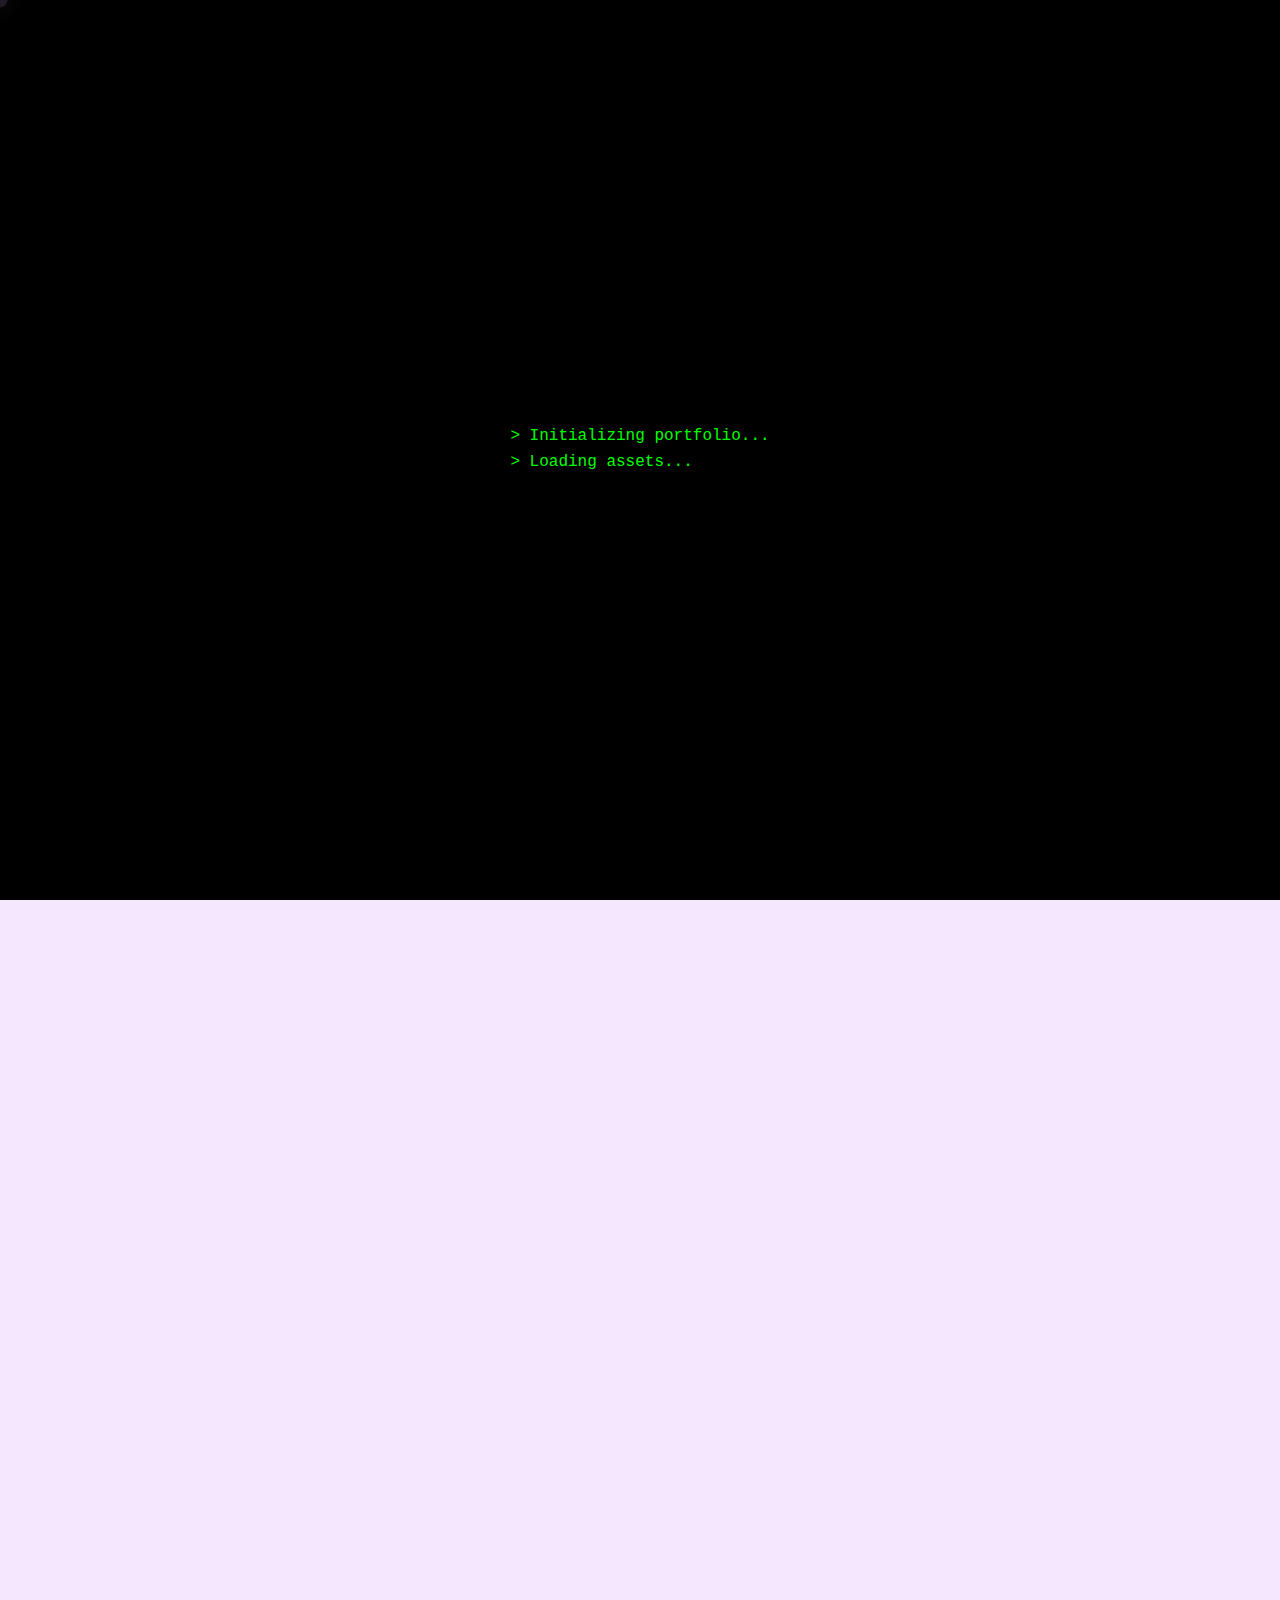
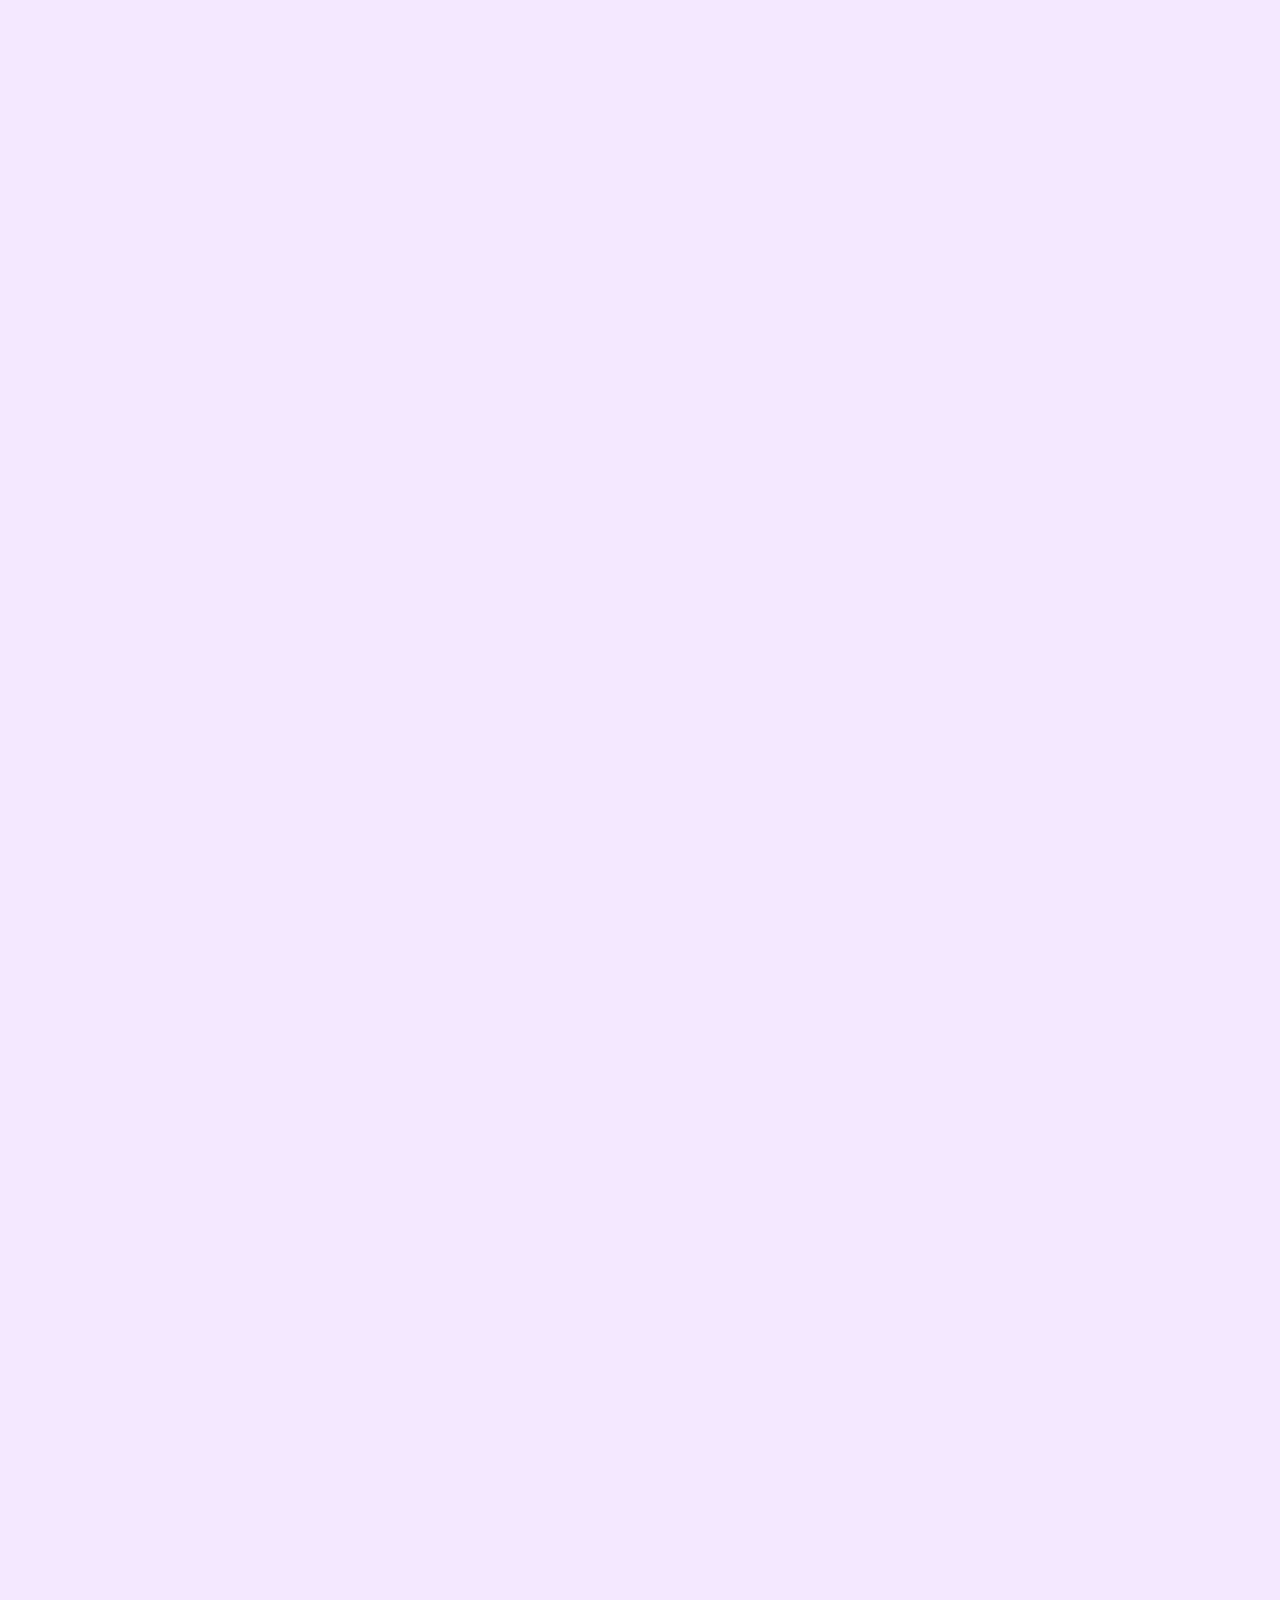
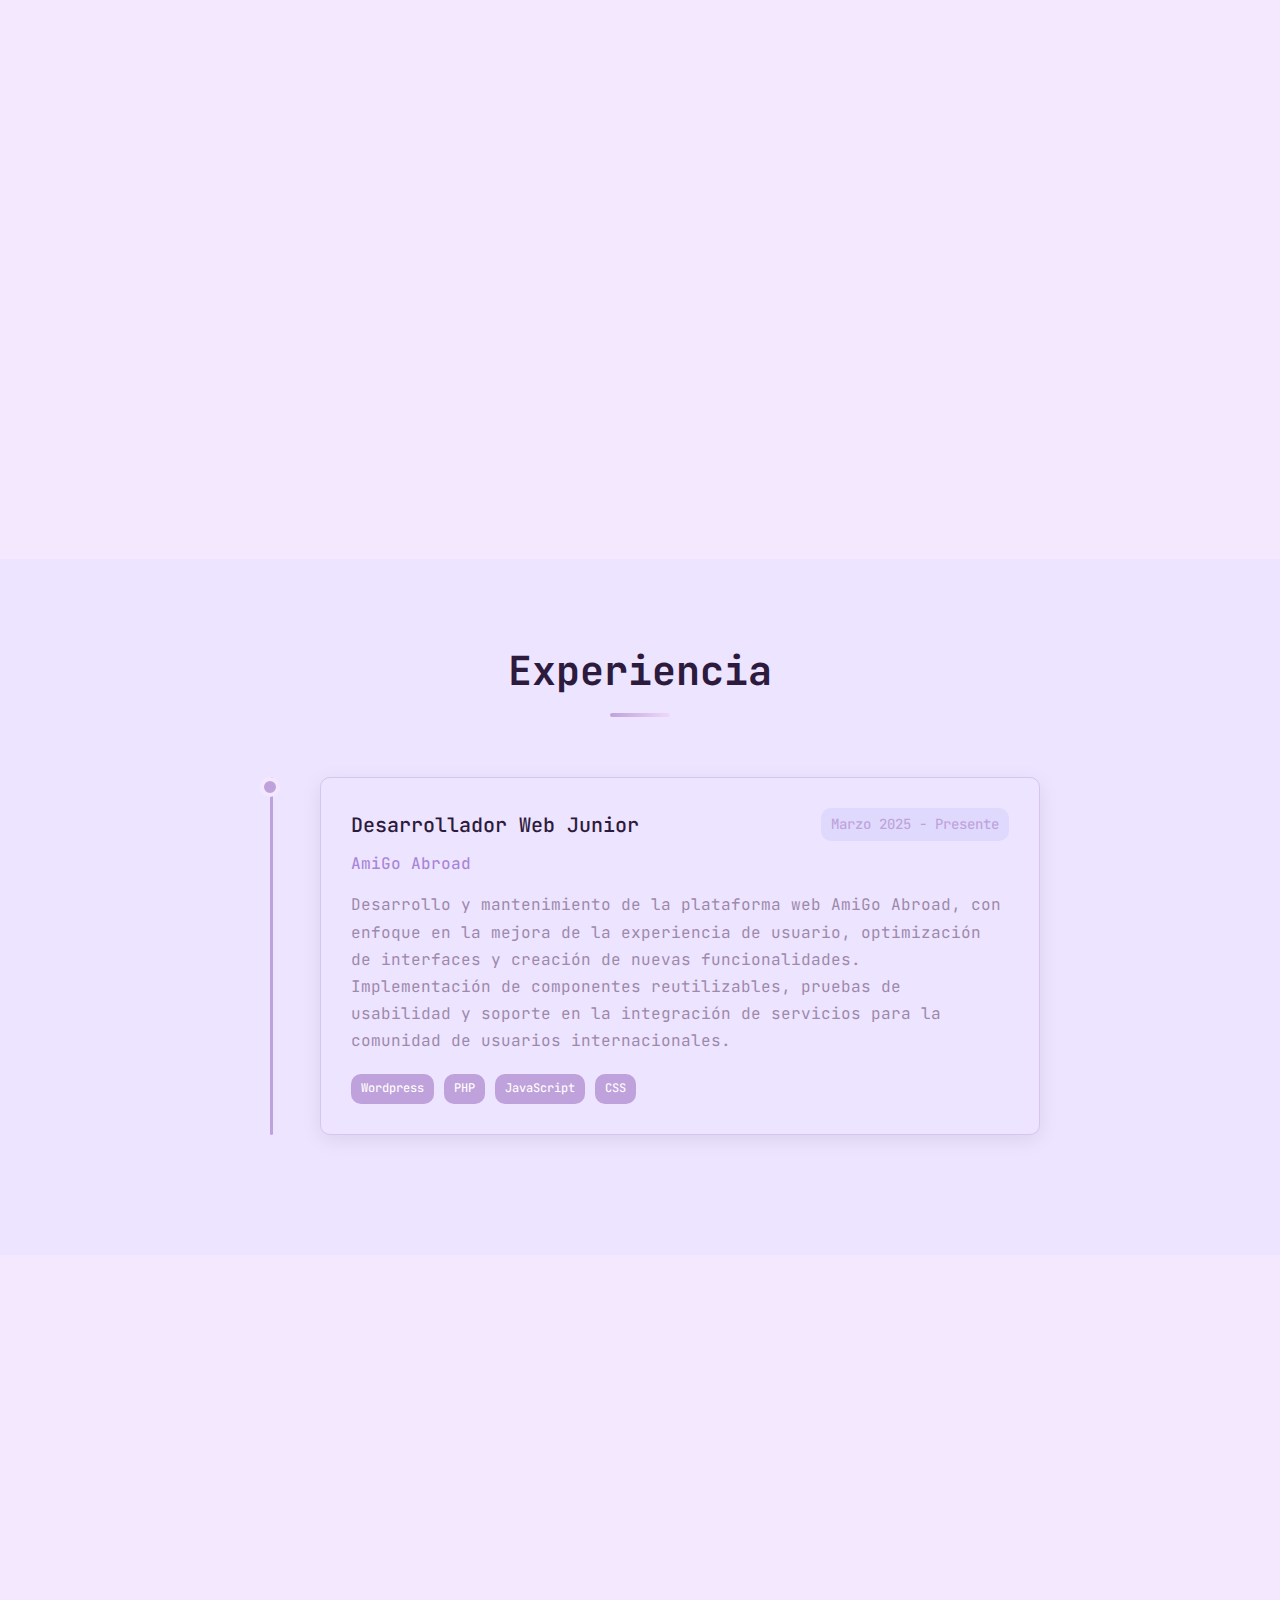
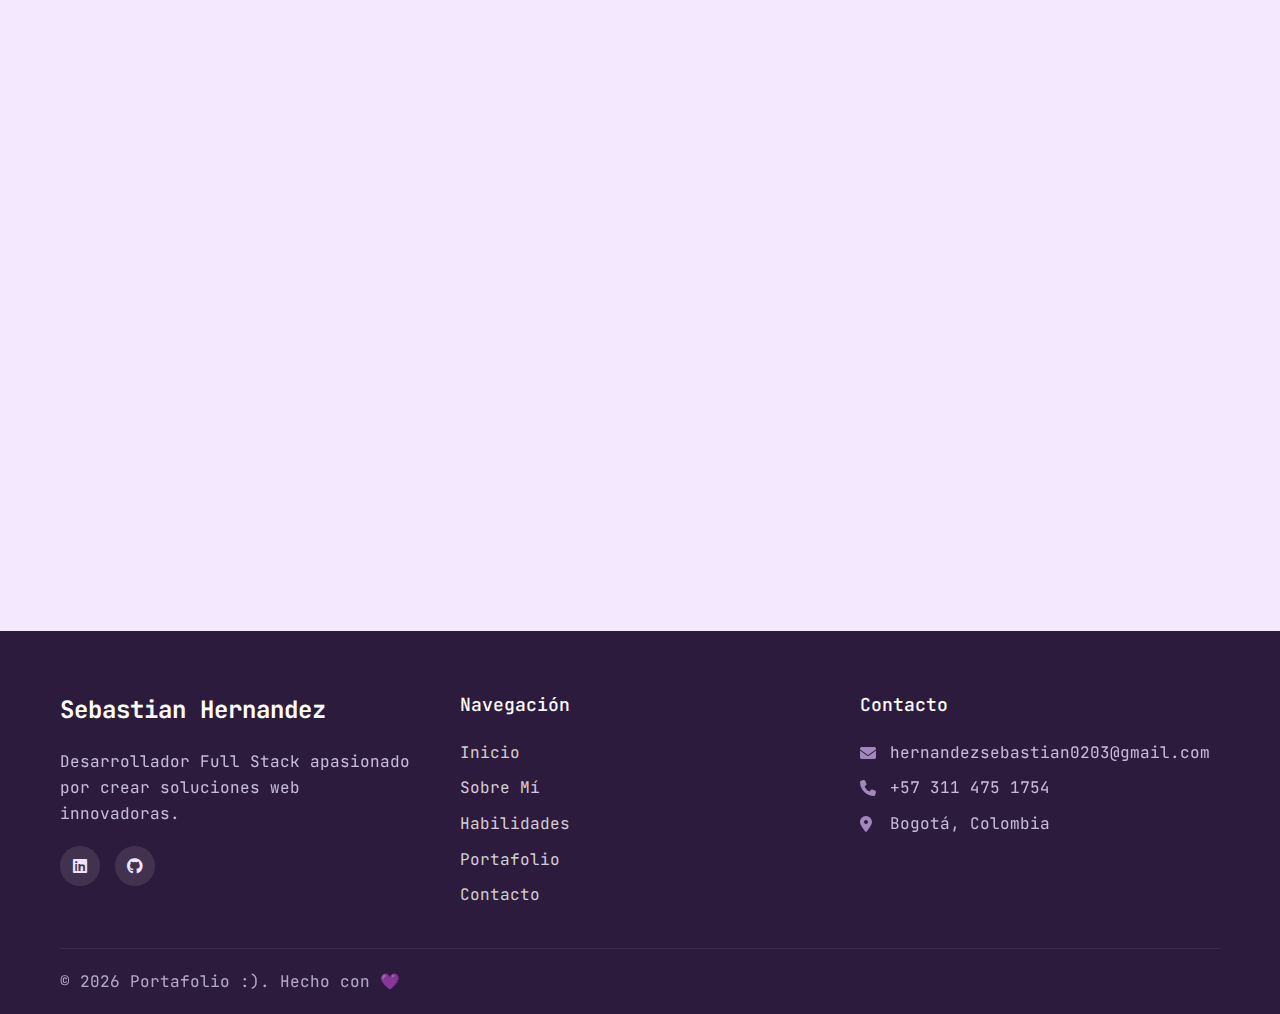
<file: index.html>
<!DOCTYPE html>
<!-- Declara el tipo de documento: HTML5 para que el navegador use el modo estándar -->
<html lang="es">
  <!-- Raíz del documento; lang="es" ayuda a accesibilidad y SEO indicando idioma español -->
  <head>
    <!-- Metadatos y recursos que no se muestran directamente en la página -->
    <meta charset="UTF-8" />
    <!-- Codificación de caracteres: permite tildes/ñ correctamente -->
    <meta name="viewport" content="width=device-width, initial-scale=1.0" />
    <!-- Hace el layout responsive en móviles -->
    <title>Sebastian Hernandez - Desarrollador Full Stack</title>
    <!-- Título que aparece en la pestaña del navegador -->
    <link rel="preload" href="css/normalize.css" as="style" />
    <!-- Pista al navegador: prioriza descargar normalize.css como estilo -->
    <link rel="stylesheet" href="css/normalize.css" />
    <!-- Resetea estilos por defecto de los navegadores para partir de una base consistente -->
    <link
      href="https://cdnjs.cloudflare.com/ajax/libs/font-awesome/6.4.0/css/all.min.css"
      rel="stylesheet"
    />
    <link rel="icon" type="image/png" sizes="32x32" href="img/avatar.png">
  <link rel="icon" type="image/png" sizes="16x16" href="img/avatar.png">
    <link href="https://unpkg.com/aos@2.3.1/dist/aos.css" rel="stylesheet">
    <script src="https://unpkg.com/aos@2.3.1/dist/aos.js"></script>
    <!-- Iconos de Font Awesome (versión 6.4.0) -->
    <link rel="preload" href="css/styles.css" as="style" />
    <!-- Pista: precarga tu hoja de estilos principal -->
    <link href="css/styles.css" rel="stylesheet" />
    <!-- Hoja de estilos principal del sitio -->
  </head>
  <body>
    <!-- Contenido visible de la página -->
    <!-- Loading Screen -->
    <div id="loader" class="loader">
      <pre id="loader-console"></pre>
    </div>

    <!-- Theme Toggle -->
    <button id="theme-toggle" class="theme-toggle" aria-label="Cambiar tema">
      <!-- Botón para alternar entre modo claro/oscuro; aria-label mejora accesibilidad -->
      <i class="fas fa-moon"></i>
      <!-- Icono de luna (Font Awesome) -->
    </button>

    <!-- Header with Navigation -->
    <header class="header" id="header">
      <!-- Encabezado fijo o superior del sitio con id para estilos/JS -->
      <div class="contenedor">
        <!-- Contenedor con ancho máximo y padding horizontal -->
        <div class="nav-wrapper">
          <!-- Envoltura para alinear logo, nav y botón hamburguesa -->
          <div class="logo">
            <!-- Zona del logotipo -->
            <h1 class="logo-text">
              Sebastian Hernandez
            </h1>
            <!-- Nombre como marca; span para acento visual -->
          </div>
          <nav class="navegacion-principal" id="nav">
            <!-- Navegación principal; id para controlar con JS (menú móvil) -->
            <a href="#inicio" class="nav-link active">Inicio</a>
            <!-- Enlace interno que baja/scroll a la sección #inicio -->
            <a href="#sobre-mi" class="nav-link">Sobre Mí</a>
            <!-- Enlace a sección "Sobre Mí" -->
            <a href="#habilidades" class="nav-link">Habilidades</a>
            <!-- Enlace a sección "Habilidades" -->
            <a href="#portafolio" class="nav-link">Portafolio</a>
            <!-- Enlace a sección "Portafolio" -->
            <a href="#experiencia" class="nav-link">Experiencia</a>
            <!-- Enlace a sección "Experiencia" -->
            <a href="#contacto" class="nav-link">Contacto</a>
            <!-- Enlace a sección "Contacto" -->
          </nav>
          <button class="menu-toggle" id="menu-toggle" aria-label="Toggle menu">
            <!-- Botón hamburguesa para abrir/cerrar el menú en móviles -->
            <span class="hamburger"></span>
            <!-- Span estilizado como las 3 líneas del icono hamburguesa -->
          </button>
        </div>
      </div>
    </header>

    <!-- Hero Section -->
    <section class="hero" id="inicio" >
      <!-- Sección hero (portada) con id que coincide con el enlace de navegación -->
      <div class="hero-background">
        <!-- Capa de fondo del hero (gradientes/animaciones) -->
        <div class="hero-particles"></div>
        <!-- Subcapa para partículas o efectos decorativos -->
      </div>
      <div class="contenido-hero contenedor">
        <!-- Contenido principal del hero dentro de un contenedor centrado -->
        <div class="hero-text fade-in">
          <!-- Columna de texto del hero; clase para animar aparición -->
          <p class="hero-greeting">¡Hola! Soy</p>
          <!-- Texto introductorio corto -->
          <h1 class="hero-title">
            <!-- Título principal grande -->
            <span class="highlight">Sebastian Hernandez</span>
            <!-- Span para resaltar el nombre -->
          </h1>
          <div class="console">
            <pre id="console-text"></pre>
          </div>
          <div class="hero-buttons">
            <!-- Grupo de botones de acción -->
            <a href="#portafolio" class="btn btn-primary">Ver Portafolio</a>
            <!-- CTA principal al portafolio -->
            <a href="#contacto" class="btn btn-secondary">Contactar</a>
            <!-- CTA secundaria al formulario de contacto -->
          </div>
        </div>
        <div class="hero-image fade-in-right">
          <!-- Columna visual del hero; animación entrando desde la derecha -->
          <div class="image-container">
            <!-- Contenedor para controlar bordes/sombras -->
            <div class="image-border"></div>
            <!-- Marco decorativo alrededor de la imagen -->
            <div class="profile-image">
              <!-- Lugar de la imagen de perfil (aquí un icono) -->
              <img src="img/avatar.png" alt="avatar">
              <!-- Icono de usuario como placeholder -->
            </div>
          </div>
        </div>
      </div>
      <div class="scroll-indicator">
        <!-- Indicador para sugerir que se puede hacer scroll -->
        <div class="scroll-arrow"></div>
        <!-- Flecha animada hacia abajo -->
      </div>
    </section>

    <!-- About Section -->
    <section class="sobre-mi section" id="sobre-mi" data-aos="fade-up">
      <!-- Sección "Sobre Mí" con clases para estilos generales de sección -->
      <div class="contenedor">
        <!-- Centra y limita el ancho del contenido -->
        <div class="section-header">
          <!-- Cabecera común de secciones (título + divisor) -->
          <h2 class="section-title" data-text="Sobre Mí">Sobre Mí</h2>
          <!-- Título de la sección -->
          <div class="section-divider"></div>
          <!-- Línea/divisor decorativo bajo el título -->
        </div>
        <div class="sobre-mi-content">
          <!-- Layout en columnas: texto y razones/skills -->
          <div class="sobre-mi-text">
            <!-- Columna izquierda con el texto descriptivo -->
            <p class="intro-text">
              <!-- Párrafo destacado inicial -->
              Soy un apasionado por el desarrollo web, con un enfoque en crear
              soluciones digitales que sean visualmente atractivas y
              funcionales. Me gusta combinar diseño y tecnología para construir
              experiencias que conecten con las personas y cumplan objetivos
              claros.
            </p>
            <p>
              <!-- Segundo párrafo con experiencia y enfoque -->
              Siempre busco aprender y mejorar, explorando nuevas herramientas,
              tendencias y metodologías. Para mí, cada proyecto es una
              oportunidad de crecer y aportar valor, trabajando con dedicación y
              atención al detalle.
            </p>
            <div class="stats-grid">
              <!-- Grid de estadísticas (proyectos, años, clientes) -->
              <div class="stat-item">
                <!-- Tarjeta de estadística -->
                <h3>5+</h3>
                <!-- Valor numérico destacado -->
                <p>Proyectos Completados</p>
                <!-- Etiqueta de la métrica -->
              </div>
              <div class="stat-item">
                <h3>1+</h3>
                <p>Años de Experiencia</p>
              </div>
              <div class="stat-item">
                <h3>5+</h3>
                <p>Clientes Satisfechos</p>
              </div>
            </div>
          </div>
          <div class="sobre-mi-skills">
            <!-- Columna derecha: por qué elegirte -->
            <h3>¿Por qué elegirme?</h3>
            <!-- Subtítulo de la columna -->
            <div class="skills-list">
              <!-- Lista de razones/ventajas con iconos -->
              <div class="skill-item">
                <!-- Ítem 1 -->
                <i class="fas fa-code"></i>
                <!-- Icono representativo -->
                <div>
                  <h4>Código Limpio</h4>
                  <!-- Título de la ventaja -->
                  <p>
                    Escribo código claro, ordenado y fácil de mantener, pensando
                    siempre en que otros desarrolladores (o yo mismo en el
                    futuro) puedan entenderlo sin problemas
                  </p>
                  <!-- Descripción -->
                </div>
              </div>
              <div class="skill-item">
                <!-- Ítem 2 -->
                <i class="fas fa-rocket"></i>
                <div>
                  <h4>Resolución de Problemas</h4>
                  <p>
                    Analizo situaciones complejas y las descompongo en pasos
                    simples para encontrar soluciones efectivas y rápidas
                  </p>
                </div>
              </div>
              <div class="skill-item">
                <!-- Ítem 3 -->
                <i class="fas fa-users"></i>
                <div>
                  <h4>Aprendizaje Constante</h4>
                  <p>
                    Me mantengo al día con nuevas tecnologías y tendencias,
                    siempre buscando mejorar mis habilidades y conocimientos
                  </p>
                </div>
              </div>
            </div>
          </div>
        </div>
      </div>
    </section>

    <!-- Skills Section -->
    <section class="habilidades section reveal" id="habilidades" data-aos="fade-up">
      <!-- Sección de habilidades técnicas -->
      <div class="contenedor">
        <div class="section-header">
          <h2 class="section-title" data-text="Habilidades Técnicas">
            Habilidades Técnicas
          </h2>
          <div class="section-divider"></div>
        </div>
        <div class="skills-container">
          <!-- Contenedor de categorías (Frontend/Backend) -->
          <div class="skills-category">
            <!-- Categoría Frontend -->
            <h3>Frontend</h3>
            <div class="skills-grid">
              <!-- Grid de tarjetas de skill -->
              <div class="skill-card">
                <!-- Tarjeta HTML5 -->
                <div class="skill-icon">
                  <i class="fab fa-html5"></i>
                  <!-- Icono de HTML5 -->
                </div>
                <h4>HTML5</h4>
                <!-- Nombre de la habilidad -->
                <div class="skill-bar">
                  <!-- Barra de progreso de la habilidad -->
                  <div class="skill-progress" data-skill="95"></div>
                  <!-- Relleno de la barra; data-skill usado por JS para animar porcentaje -->
                </div>
                <span class="skill-percentage">95%</span>
                <!-- Texto del porcentaje -->
              </div>
              <div class="skill-card">
                <!-- Tarjeta CSS3 -->
                <div class="skill-icon">
                  <i class="fab fa-css3-alt"></i>
                </div>
                <h4>CSS3</h4>
                <div class="skill-bar">
                  <div class="skill-progress" data-skill="80"></div>
                </div>
                <span class="skill-percentage">80%</span>
              </div>
              <div class="skill-card">
                <div class="skill-icon">
                  <i class="fab fa-js"></i>
                </div>
                <h4>JavaScript</h4>
                <div class="skill-bar">
                  <div class="skill-progress" data-skill="45">
                    <!-- data-skills usando JS para animar el porcentaje -->
                  </div>
                </div>
                <span class="skill-percentage">45%</span>
              </div>
            </div>
          </div>
          <div class="skills-category">
            <!-- Categoría Backend -->
            <h3>Backend</h3>
            <div class="skills-grid">
              <div class="skill-card">
                <div class="skill-icon">
                  <i class="fab fa-node"></i>
                </div>
                <h4>Node.js</h4>
                <div class="skill-bar">
                  <div class="skill-progress" data-skill="60">
                    <!-- data-skills usando JS para animar el porcentaje -->
                  </div>
                </div>
                <span class="skill-percentage">60%</span>
              </div>

              <div class="skill-card">
                <div class="skill-icon">
                  <i class="fa-solid fa-server"></i>
                </div>
                <h4>Express</h4>
                <div class="skill-bar">
                  <div class="skill-progress" data-skill="60">
                    <!-- data-skills usando JS para animar el porcentaje -->
                  </div>
                </div>
                <span class="skill-percentage">60%</span>
              </div>

              <div class="skill-card">
                <div class="skill-icon">
                  <i class="fab fa-python"></i>
                </div>
                <h4>Python</h4>
                <div class="skill-bar">
                  <div class="skill-progress" data-skill="50">
                    <!-- data-skills usando JS para animar el porcentaje -->
                  </div>
                </div>
                <span class="skill-percentage">50%</span>
              </div>
            </div>
          </div>
        </div>
      </div>
    </section>

    <!-- Portfolio Section -->
    <section class="portafolio section" id="portafolio" data-aos="fade-in">
      <!-- Sección de proyectos -->
      <div class="contenedor">
        <div class="section-header">
          <h2 class="section-title" data-text="Portafolio">Portafolio</h2>
          <div class="section-divider"></div>
        </div>
        <div class="portfolio-filters">
          <!-- Botones para filtrar por categoría -->
          <button class="filter-btn active" data-filter="all">Todos</button>
          <!-- data-filter controla qué items mostrar -->
          <button class="filter-btn" data-filter="web">Web Apps</button>
          <button class="filter-btn" data-filter="mobile">Mobile</button>
          <button class="filter-btn" data-filter="ecommerce">E-commerce</button>
        </div>
        <div class="portfolio-grid">
          <!-- Grid contenedor de tarjetas de proyecto -->
          <div class="portfolio-item" data-category="web">
            <!-- Ítem categorizado como "web" para el filtro -->
            <div class="portfolio-image">
              <!-- Contenedor de imagen/placeholder del proyecto -->
              <div class="project-placeholder">
                <i class="fas fa-laptop-code"></i>
                <!-- Icono placeholder si no hay imagen -->
              </div>
              <div class="portfolio-overlay">
                <!-- Capa que aparece al pasar el mouse -->
                <div class="portfolio-content">
                  <!-- Contenido dentro del overlay -->
                  <h3>Blog</h3>
                  <!-- Nombre del proyecto -->
                  <p>
                    Aplicación web con CRUD y autenticación de usuarios, desarrollada en Node.js con Express, 
                    EJS y CSS bajo arquitectura MVC
                  </p>
                  <!-- Breve descripción -->
                  <div class="portfolio-links">
                    <!-- Enlaces a demo y repositorio -->
                    <a
                      href="https://blog-zs2k.onrender.com"
                      class="portfolio-link"
                      ><i class="fas fa-eye"></i
                    ></a>
                    <!-- Enlace a demo/vista -->
                    <a
                      href="https://github.com/sebash278/Blog"
                      class="portfolio-link"
                      ><i class="fab fa-github"></i
                    ></a>
                    <!-- Enlace a GitHub -->
                  </div>
                </div>
              </div>
            </div>
          </div>

          <div class="portfolio-item" data-category="web">
            <!-- Ítem categorizado como "web" para el filtro -->
            <div class="portfolio-image">
              <!-- Contenedor de imagen/placeholder del proyecto -->
              <div class="project-placeholder">
                <i class="fas fa-laptop-code"></i>
                <!-- Icono placeholder si no hay imagen -->
              </div>
              <div class="portfolio-overlay">
                <!-- Capa que aparece al pasar el mouse -->
                <div class="portfolio-content">
                  <!-- Contenido dentro del overlay -->
                  <h3>Weather App</h3>
                  <!-- Nombre del proyecto -->
                  <p>
                    Aplicación web que consume la API de OpenWeatherMap para mostrar el clima de una ciudad, 
                    hecha en Node.js con Express, EJS y Axios
                  </p>
                  <!-- Breve descripción -->
                  <div class="portfolio-links">
                    <!-- Enlaces a demo y repositorio -->
                    <a
                      href="https://github.com/sebash278/weather-app"
                      class="portfolio-link"
                      ><i class="fas fa-eye"></i
                    ></a>
                    <!-- Enlace a demo/vista -->
                    <a
                      href="https://github.com/sebash278/weather-app"
                      class="portfolio-link"
                      ><i class="fab fa-github"></i
                    ></a>
                    <!-- Enlace a GitHub -->
                  </div>
                </div>
              </div>
            </div>
          </div>

          <div class="portfolio-item" data-category="ecommerce">
            <!-- Ítem "ecommerce" -->
            <div class="portfolio-image">
              <div class="project-placeholder">
                <i class="fas fa-shopping-cart"></i>
              </div>
              <div class="portfolio-overlay">
                <div class="portfolio-content">
                  <h3>E-commerce Store</h3>
                  <p>Tienda online completa con carrito y pagos</p>
                  <div class="portfolio-links">
                    <a href="#" class="portfolio-link"
                      ><i class="fas fa-eye"></i
                    ></a>
                    <a
                      href="https://github.com/sebash278"
                      class="portfolio-link"
                      ><i class="fab fa-github"></i
                    ></a>
                  </div>
                </div>
              </div>
            </div>
          </div>
          <div class="portfolio-item" data-category="web">
            <!-- Ítem "web" -->
            <div class="portfolio-image">
              <div class="project-placeholder">
                <i class="fas fa-chart-line"></i>
              </div>
              <div class="portfolio-overlay">
                <div class="portfolio-content">
                  <h3>Analytics Dashboard</h3>
                  <p>Dashboard interactivo con visualización de datos</p>
                  <div class="portfolio-links">
                    <a href="#" class="portfolio-link"
                      ><i class="fas fa-eye"></i
                    ></a>
                    <a
                      href="https://github.com/sebash278"
                      class="portfolio-link"
                      ><i class="fab fa-github"></i
                    ></a>
                  </div>
                </div>
              </div>
            </div>
          </div>
          <div class="portfolio-item" data-category="mobile">
            <!-- Ítem "mobile" -->
            <div class="portfolio-image">
              <div class="project-placeholder">
                <i class="fas fa-mobile-alt"></i>
              </div>
              <div class="portfolio-overlay">
                <div class="portfolio-content">
                  <h3>Chat interactivo</h3>
                  <p>Aplicación móvil de un chat para una empresa.</p>
                  <div class="portfolio-links">
                    <a href="#" class="portfolio-link"
                      ><i class="fas fa-eye"></i
                    ></a>
                    <a
                      href="https://github.com/sebash278"
                      class="portfolio-link"
                      ><i class="fab fa-github"></i
                    ></a>
                  </div>
                </div>
              </div>
            </div>
          </div>
        </div>
        <!-- Fin grid portafolio -->
      </div>
    </section>

    <!-- Experience Section -->
    <section class="experiencia section reveal" id="experiencia">
      <!-- Línea de tiempo de experiencia laboral -->
      <div class="contenedor">
        <div class="section-header">
          <h2 class="section-title" data-text="Experiencia">Experiencia</h2>
          <div class="section-divider"></div>
        </div>
        <div class="timeline">
          <!-- Contenedor de la línea de tiempo -->
          <div class="timeline-item">
            <!-- Evento 1 de la línea de tiempo -->
            <div class="timeline-marker"></div>
            <!-- Punto/indicador visual en la línea -->
            <div class="timeline-content">
              <!-- Tarjeta de contenido del evento -->
              <div class="timeline-header">
                <!-- Encabezado con puesto y fechas -->
                <h3>Desarrollador Web Junior</h3>
                <span class="timeline-date">Marzo 2025 - Presente</span>
              </div>
              <h4>AmiGo Abroad</h4>
              <!-- Empresa -->
              <p>
                Desarrollo y mantenimiento de la plataforma web AmiGo Abroad,
                con enfoque en la mejora de la experiencia de usuario,
                optimización de interfaces y creación de nuevas funcionalidades.
                Implementación de componentes reutilizables, pruebas de
                usabilidad y soporte en la integración de servicios para la
                comunidad de usuarios internacionales.
              </p>
              <!-- Descripción de labores -->
              <div class="timeline-skills">
                <!-- Etiquetas de tecnologías usadas -->
                <span class="skill-tag">Wordpress</span>
                <span class="skill-tag">PHP</span>
                <span class="skill-tag">JavaScript</span>
                <span class="skill-tag">CSS</span>
              </div>
            </div>
          </div>
        </div>
        <!-- Fin línea de tiempo -->
      </div>
    </section>

    <!-- Contact Section -->
    <section class="contacto section" id="contacto" data-aos="zoom-in">
      <!-- Sección de contacto con info y formulario -->
      <div class="contenedor">
        <div class="section-header">
          <h2 class="section-title" data-text="Contacto">Contacto</h2>
          <div class="section-divider"></div>
          <p class="section-subtitle">
            ¿Tienes un proyecto en mente? ¡Hablemos!
          </p>
          <!-- Subtítulo invitando al contacto -->
        </div>
        <div class="contact-container">
          <!-- Layout en dos columnas: info y formulario -->
          <div class="contact-info">
            <!-- Columna con datos de contacto -->
            <div class="contact-item">
              <!-- Item: email -->
              <div class="contact-icon">
                <i class="fas fa-envelope"></i>
              </div>
              <div class="contact-details">
                <h3>Email</h3>
                <p>hernandezsebastian0203@gmail.com</p>
              </div>
            </div>
            <div class="contact-item">
              <!-- Item: teléfono -->
              <div class="contact-icon">
                <i class="fas fa-phone"></i>
              </div>
              <div class="contact-details">
                <h3>Teléfono</h3>
                <p>+57 311 475 1754</p>
              </div>
            </div>
            <div class="contact-item">
              <!-- Item: ubicación -->
              <div class="contact-icon">
                <i class="fas fa-map-marker-alt"></i>
              </div>
              <div class="contact-details">
                <h3>Ubicación</h3>
                <p>Bogotá, Colombia</p>
              </div>
            </div>
            <div class="social-links">
              <!-- Bloque de redes sociales -->
              <h3>Sígueme en redes</h3>
              <div class="social-icons">
                <a
                  href="https://www.linkedin.com/in/sebastian-hernandez-51a4122ba/"
                  class="social-link" target="_blank"
                  ><i class="fab fa-linkedin"></i
                ></a>
                <!-- Enlace a LinkedIn -->
                <a href="https://github.com/sebash278" class="social-link" target="_blank"
                  ><i class="fab fa-github"></i
                ></a>
                <!-- Enlace a GitHub -->
              </div>
            </div>
          </div>
          <div class="contact-form-container">
            <!-- Columna del formulario -->
            <form class="contact-form" id="contact-form">
              <!-- Form con id para validación/submit con JS -->
              <div class="form-group">
                <!-- Grupo Nombre -->
                <label for="name">Nombre completo</label>
                <!-- Etiqueta accesible asociada al input -->
                <input type="text" id="name" name="name" autocomplete="name" required />
                <!-- Campo de texto obligatorio -->
              </div>
              <div class="form-group">
                <!-- Grupo Email -->
                <label for="email">Correo electrónico</label>
                <input type="email" id="email" name="email" autocomplete="email" required />
                <!-- type="email" habilita validación básica -->
              </div>
              <div class="form-group">
                <!-- Grupo Asunto -->
                <label for="subject">Asunto</label>
                <input type="text" id="subject" name="subject" required />
              </div>
              <div class="form-group">
                <!-- Grupo Mensaje -->
                <label for="message">Mensaje</label>
                <textarea
                  id="message"
                  name="message"
                  rows="6"
                  required
                ></textarea>
                <!-- Área de texto obligatoria -->
              </div>
              <button type="submit" class="btn submit-btn">
                <!-- Botón enviar; el submit se manejará con JS -->
                <span class="btn-text">Enviar Mensaje</span>
                <i class="fas fa-paper-plane"></i>
                <!-- Icono de avión de papel -->
              </button>
            </form>
          </div>
        </div>
      </div>
    </section>

    <!-- Footer -->
    <footer class="footer">
      <!-- Pie de página con info adicional y enlaces -->
      <div class="contenedor">
        <div class="footer-content">
          <!-- Grid de 4 columnas en desktop -->
          <div class="footer-section">
            <!-- Columna 1: brand/descrición -->
            <h3>Sebastian Hernandez</h3>
            <p>
              Desarrollador Full Stack apasionado por crear soluciones web
              innovadoras.
            </p>
            <div class="footer-social">
              <!-- Iconos de redes en el footer -->
              <a href="https://www.linkedin.com/in/sebastian-hernandez-51a4122ba/" class="footer-social-link" target="_blank"
                ><i class="fab fa-linkedin"></i
              ></a>
              <a href="https://github.com/sebash278" class="footer-social-link" target="_blank"
                ><i class="fab fa-github"></i
              ></a>
            </div>
          </div>
          <div class="footer-section">
            <!-- Columna 2: navegación -->
            <h4>Navegación</h4>
            <ul class="footer-links">
              <!-- Lista de enlaces internos -->
              <li><a href="#inicio">Inicio</a></li>
              <li><a href="#sobre-mi">Sobre Mí</a></li>
              <li><a href="#habilidades">Habilidades</a></li>
              <li><a href="#portafolio">Portafolio</a></li>
              <li><a href="#contacto">Contacto</a></li>
            </ul>
          </div>
          <div class="footer-section">
            <!-- Columna 4: contacto -->
            <h4>Contacto</h4>
            <div class="footer-contact">
              <p>
                <i class="fas fa-envelope"></i> hernandezsebastian0203@gmail.com
              </p>
              <p><i class="fas fa-phone"></i> +57 311 475 1754</p>
              <p><i class="fas fa-map-marker-alt"></i> Bogotá, Colombia</p>
            </div>
          </div>
        </div>
        <div class="footer-bottom">
          <!-- Franja inferior con derechos -->
          <p>
            &copy; <span id="year"></span> Portafolio :). Hecho con
            <span class="heart">💜</span>
          </p>
          <!-- Toque personal/humano -->
        </div>
      </div>
    </footer>

    <!-- Back to Top Button -->
    <button id="back-to-top" class="back-to-top" aria-label="Volver arriba">
      <!-- Botón flotante para hacer scroll al inicio -->
      <i class="fas fa-arrow-up"></i>
      <!-- Icono de flecha hacia arriba -->
    </button>
    <div class="cursor"></div>
    <div id="doomModal" class="doom-modal">
      <div class="doom-content">
        <button id="closeDoom" class="close-doom">&times;</button>
        <iframe id="doomFrame" src="" frameborder="0"></iframe>
      </div>
    </div>
    <!-- JavaScript -->
    <script src="js/main.js"></script>
    <!-- Carga el archivo JS principal que maneja interacciones/animaciones -->
  </body>
</html>
<!-- Fin del documento HTML -->
</file>
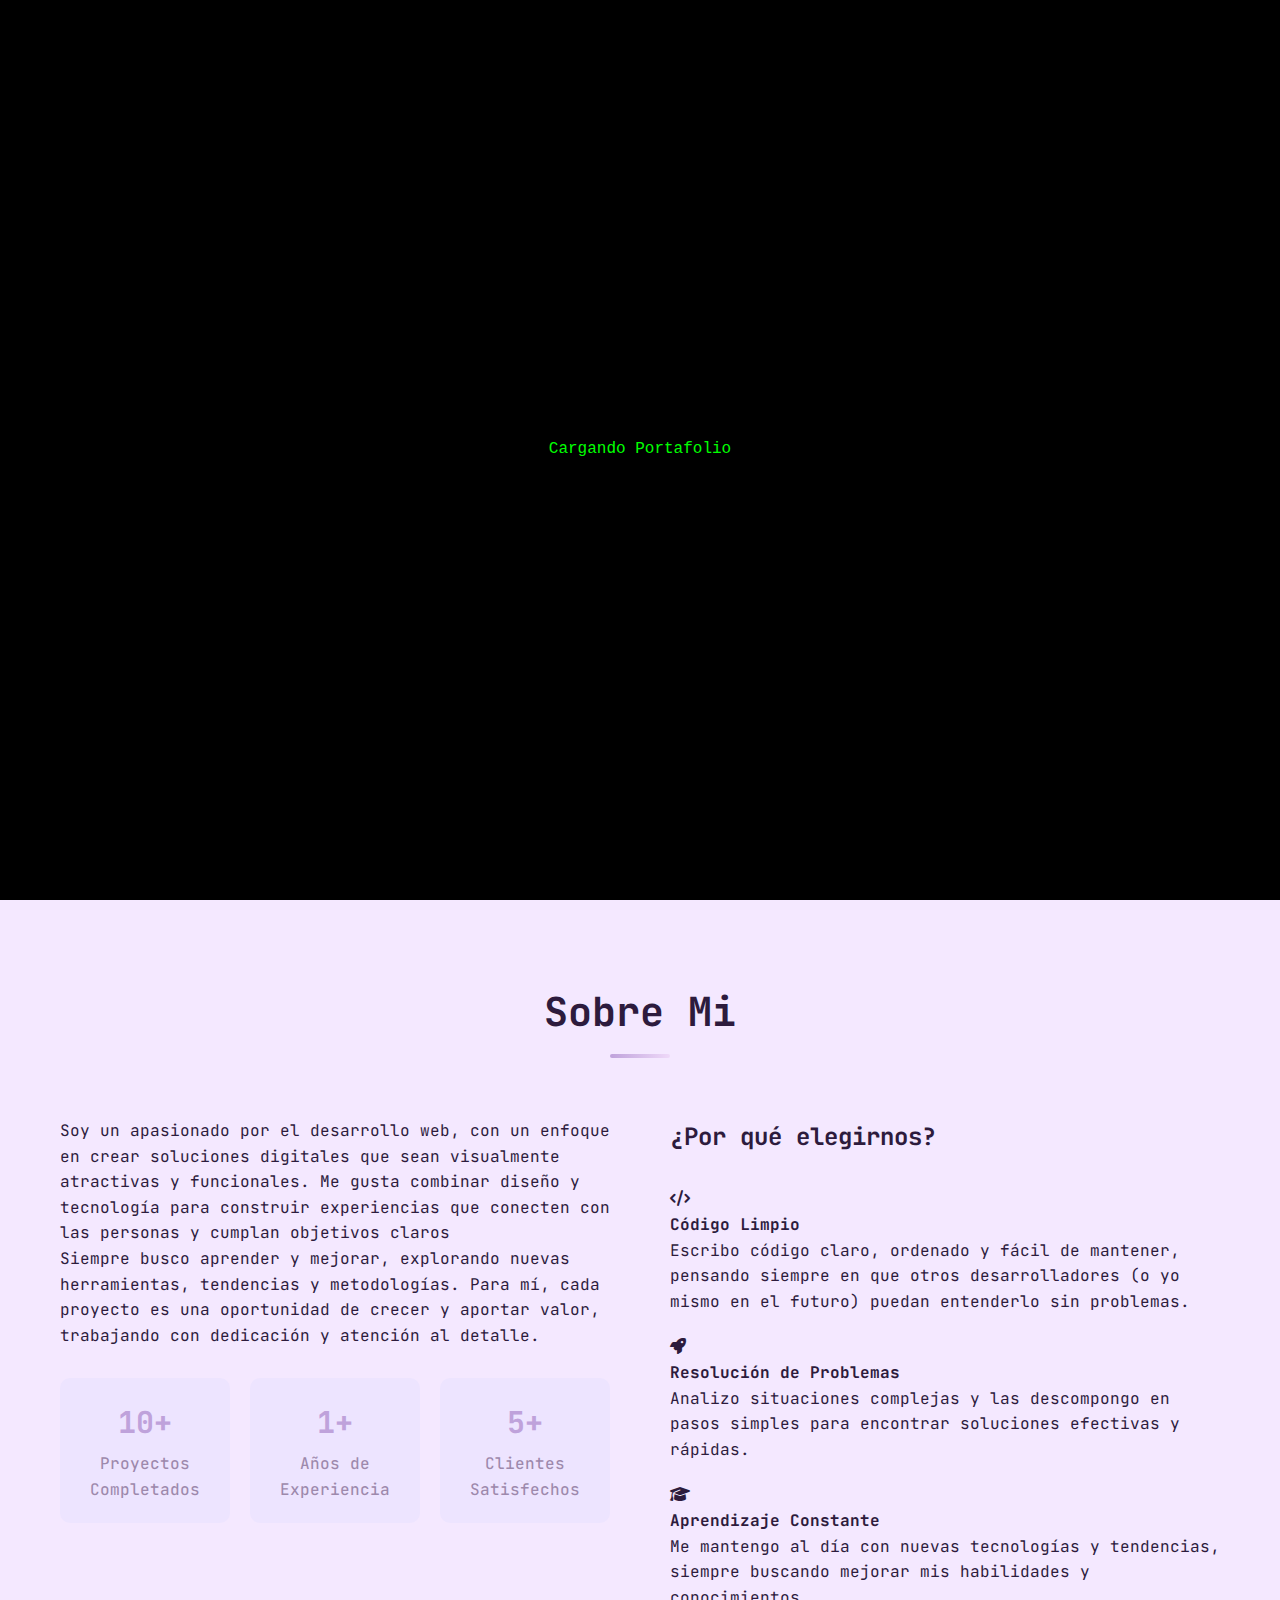
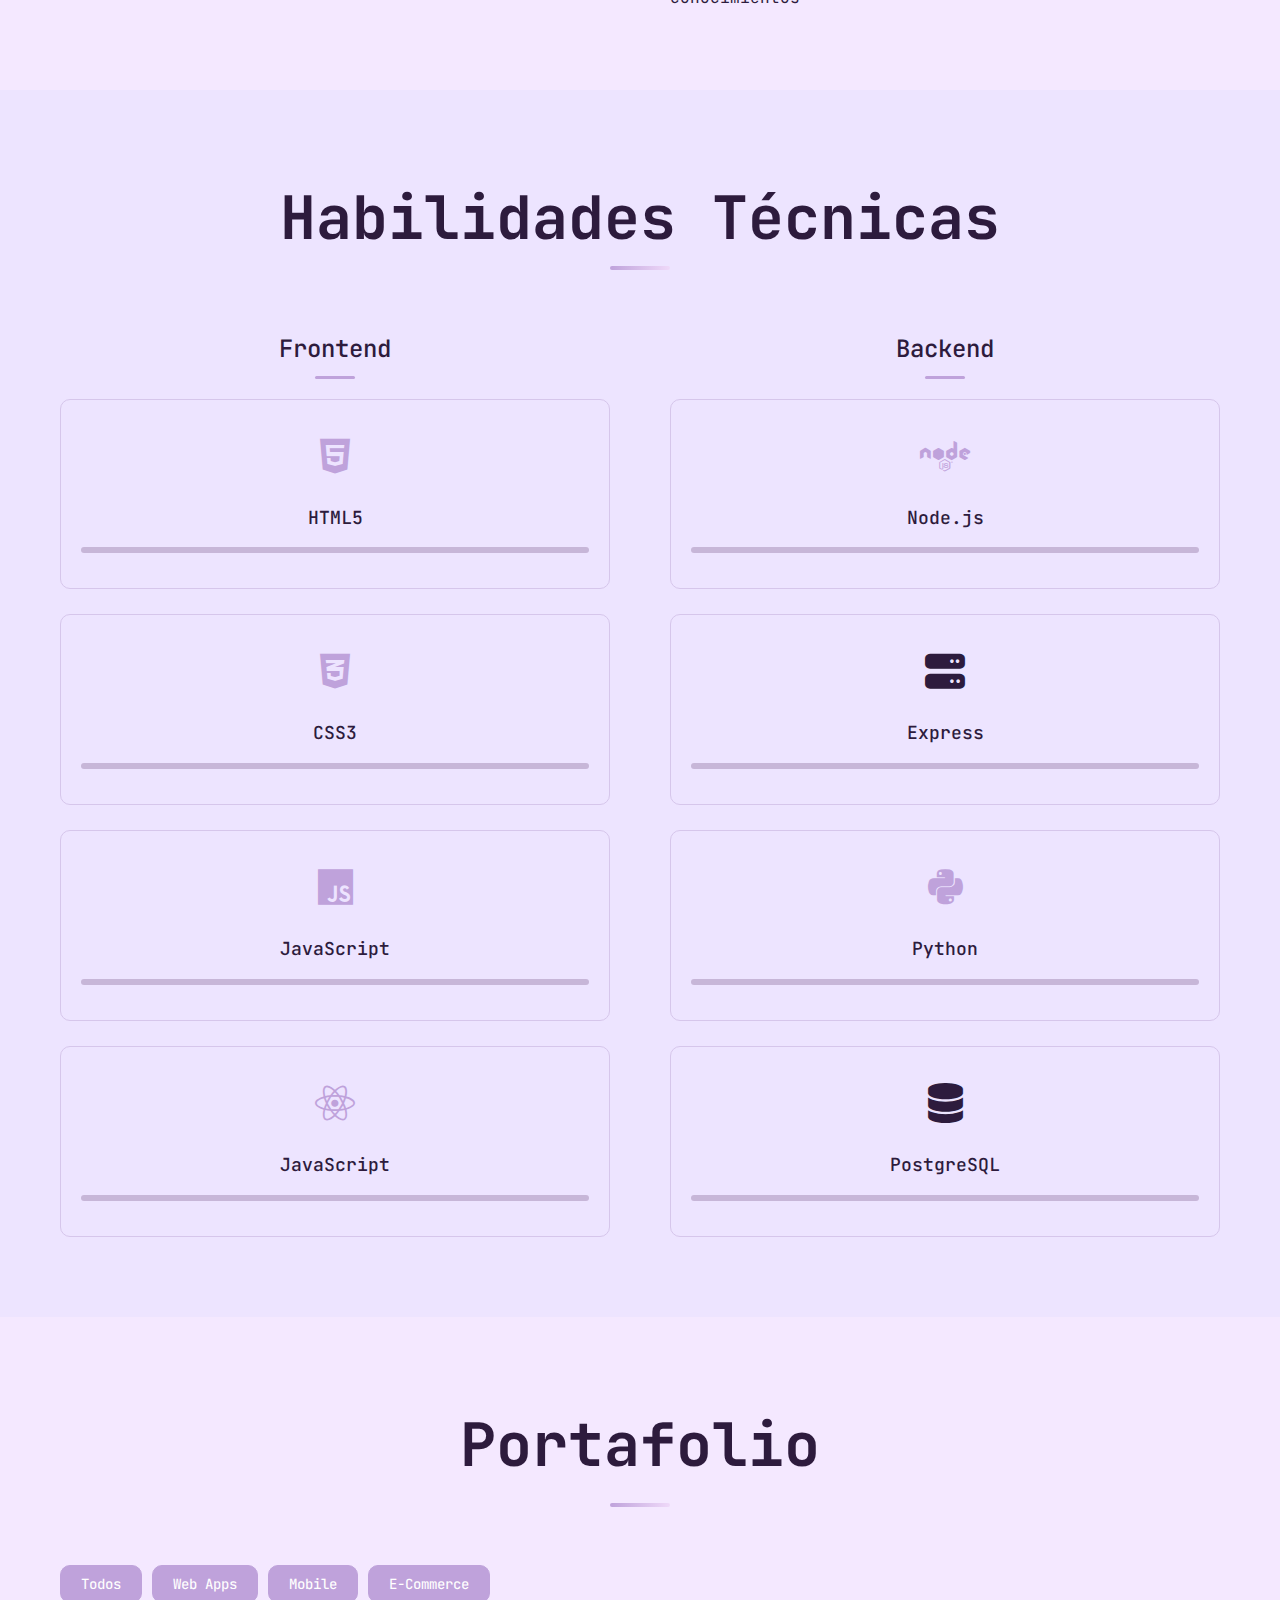
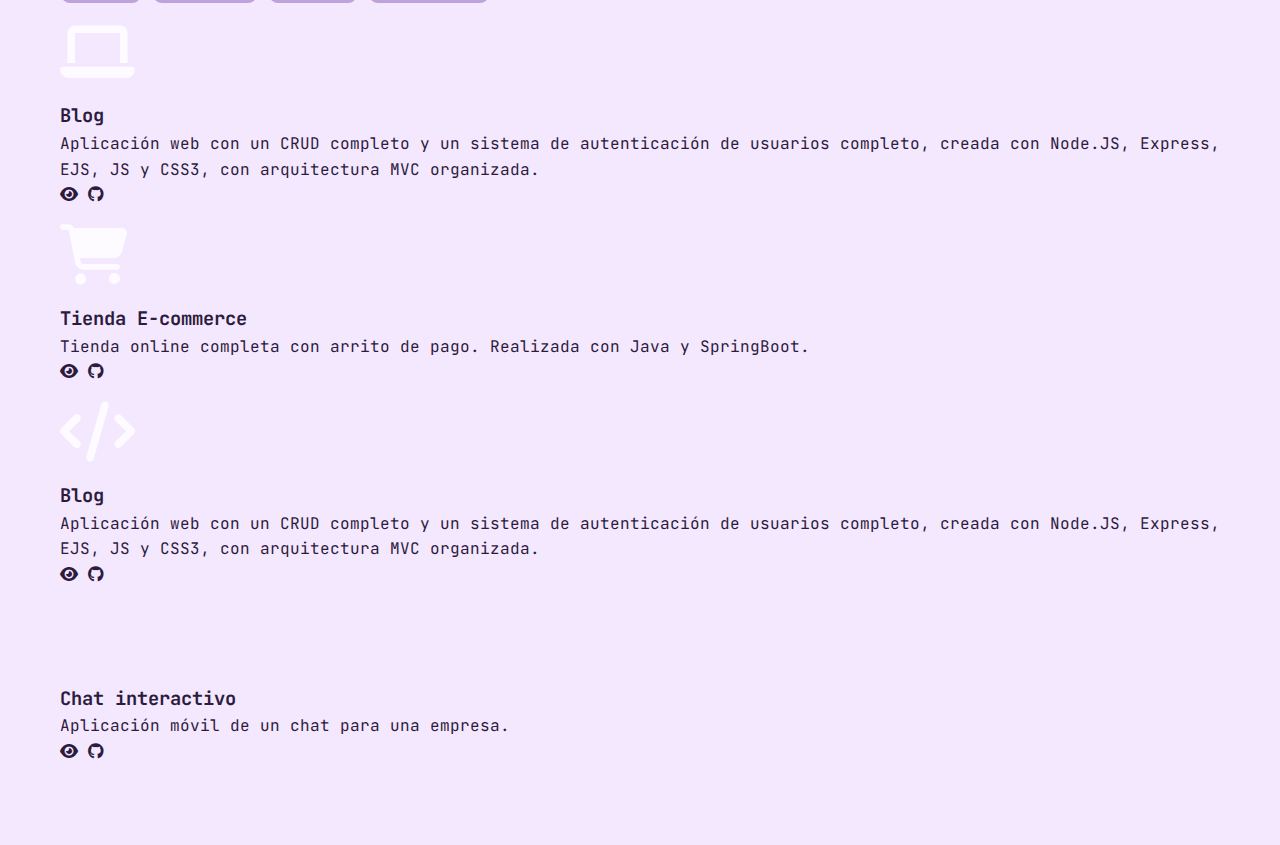
<file: index2.html>
<!DOCTYPE html>
<html lang="es">
<head>
    <meta charset="UTF-8">
    <meta name="viewport" content="width=device-width, initial-scale=1.0">
    <link rel="stylesheet" href="https://cdnjs.cloudflare.com/ajax/libs/font-awesome/6.4.0/css/all.min.css">
    <link href="https://fonts.googleapis.com/css2?family=Inter:wght@300;400;500;600;700&display=swap" rel="stylesheet"> <!-- Fuente Inter desde Google Fonts con varios pesos -->
    <link rel="preload" href="css/normalize.css" as="style">
    <link rel="stylesheet" href="css/normalize.css">
    <link rel="stylesheet" href="css/styles.css">
    <title>Portafolio Profesional - Sebastian Hernandez</title>
</head>
<body>
    <div id="loader" class="loader">
        <div class="loader-content">
            <div class="loader-circle"></div>
            <p>Cargando Portafolio</p>
        </div>
    </div>

    <!-- Botón Dark Mode -->
    <button id="theme-toggle" class="theme-toggle" aria-label="Cambiar tema"><i class="fas fa-moon"></i></button>

    <!-- Header con Navegación -->
    <header id="header" class="header">
        <div id="contenedor">
            <div class="nav-wrapper">
                <div class="logo">
                    <h1>Sebastian Hernandez <span class="accent">.</span></h1>
                </div>
                <nav id="nav" class="nav-bar">
                        <a href="#inicio" class="nav-link-activate">Inicio</a>
                        <a href="#sobre-mi" class="nav-link">Sobre Mi</a>
                        <a href="#habilidades" class="nav-link">Habilidades</a>
                        <a href="#portafolio" class="nav-link">Portafolio</a>
                        <a href="#experiencia" class="nav-link">Experiencia</a>
                        <a href="#contacto" class="nav-link">Contacto</a>
                        <button class="menu-toggle" id="menu-toggle" aria-label="Toggle Menu"><span class="hamburguer"></span></button>
                </nav>
            </div>
        </div>
    </header>

    <!-- Sección Portada -->
     <section id="inicio" class="hero">
        <div class="hero-background">
            <div class="hero-particles">

            </div>
        </div>
        <div class="hero-content contenedor">
            <div class="hero-text fade-in">
                <p class="hero-greeting">¡Hola! Soy</p>
                <h1 class="hero-title"><span>Sebastian Hernandez</span></h1>
                <h2 class="hero-subtitle">Desarrollador Full-Stack</h2>
                <p>Creo y desarrollo experiencias digitales únicas, combinando creatividad y funcionalidad para inspirar, conectar y dejar huella en cada proyecto.</p>
                <button class="hero-buttons">
                    <a href="#portafolio" class="btn-primary">Ver Portafolio</a>
                    <a href="#contacto" class="btn-secondary">Contactar</a>
                </button>
            </div>
            <div class="hero-image fade-in-right">
                <div class="image-container">
                    <div class="image-border">
                        <div class="profile-pic">
                            <i class="fas fa-user-circle"></i>
                        </div>
                    </div>
                </div>
            </div>
        </div>

        <div class="scroll-indicator">
            <div class="scroll-arrow"></div>
        </div>
     </section>

     <!-- Sección Sobre Mi -->
    <section id="sobre-mi" class="sobre-mi section">
        <div class="contenedor">
            <div class="section-header">
                <h2 class="section-title">Sobre Mi</h2>
                <div class="section-divider"></div>
            </div>
            <div class="sobre-mi-content">
                <div class="sobre-mi-text">
                    <p class="info-text">Soy un apasionado por el desarrollo web, con un enfoque en crear soluciones digitales que sean visualmente atractivas y funcionales. Me gusta combinar diseño y tecnología para construir experiencias que conecten con las personas y cumplan objetivos claros</p>
                    <p>Siempre busco aprender y mejorar, explorando nuevas herramientas, tendencias y metodologías. Para mí, cada proyecto es una oportunidad de crecer y aportar valor, trabajando con dedicación y atención al detalle.</p>
                    <div class="stats-grid">
                        <div class="stat-item">
                            <h3>10+</h3>
                            <p>Proyectos Completados</p>
                        </div>
                        <div class="stat-item">
                            <h3>1+</h3>
                            <p>Años de Experiencia</p>
                        </div>
                        <div class="stat-item">
                            <h3>5+</h3>
                            <p>Clientes Satisfechos</p>
                        </div>
                    </div>
                </div>
                <div class="sobre-mi-skills">
                    <h3>¿Por qué elegirnos?</h3>
                    <div class="skills-list">

                        <!-- Primer skill -->

                        <div class="skills-items">
                            <i class="fas fa-code"></i>
                            <div>
                                <h4>Código Limpio</h4>
                                <p>Escribo código claro, ordenado y fácil de mantener, pensando siempre en que otros desarrolladores (o yo mismo en el futuro) puedan entenderlo sin problemas.</p>
                            </div>
                        </div>

                        <!-- Segunda skill -->

                        <div class="skills-items">
                            <i class="fas fa-rocket"></i>
                            <div>
                                <h4>Resolución de Problemas</h4>
                                <p>Analizo situaciones complejas y las descompongo en pasos simples para encontrar soluciones efectivas y rápidas.</p>
                            </div>
                        </div>

                        <!-- Tercer skill -->

                        <div class="skills-items">
                            <i class="fa-solid fa-graduation-cap"></i>
                            <div>
                                <h4>Aprendizaje Constante</h4>
                                <p>Me mantengo al día con nuevas tecnologías y tendencias, siempre buscando mejorar mis habilidades y conocimientos</p>
                            </div>
                        </div>
                    </div>
                </div>
            </div>
        </div>
    </section>

    <!-- Seccion Habilidades -->

    <section class="habilidades section" id="habilidades">
        <div class="contenedor">
            <div class="section-header">
                <div class="section-title">
                    <h2>Habilidades Técnicas</h2>
                    <div class="section-divider"></div>
                </div>
            </div>
                <!-- Contenedor para las categorias -->
                <div class="skills-container">
                    <div class="skills-category">
                        <h3>Frontend</h3>
                        <div class="skills-grid">
                            <div class="skill-card">
                                <div class="skill-icon">
                                    <i class="fab fa-html5"></i>
                                </div>
                                <h4>HTML5</h4>
                                <div class="skill-bar">
                                    <div class="skill-progress" data-skills="95">
                                        <!-- data-skills usando JS para animar el porcentaje -->
                                    </div>
                                    <span class="skill-percentage">95%</span>
                                </div>
                            </div>

                            <div class="skill-card">
                                <div class="skill-icon">
                                    <i class="fab fa-css3-alt"></i>
                                </div>
                                <h4>CSS3</h4>
                                <div class="skill-bar">
                                    <div class="skill-progress" data-skills="80">
                                        <!-- data-skills usando JS para animar el porcentaje -->
                                    </div>
                                    <span class="skill-percentage">80%</span>
                                </div>
                            </div>

                            <div class="skill-card">
                                <div class="skill-icon">
                                    <i class="fab fa-js"></i>
                                </div>
                                <h4>JavaScript</h4>
                                <div class="skill-bar">
                                    <div class="skill-progress" data-skills="45">
                                        <!-- data-skills usando JS para animar el porcentaje -->
                                    </div>
                                    <span class="skill-percentage">45%</span>
                                </div>
                            </div>

                            <div class="skill-card">
                                <div class="skill-icon">
                                    <i class="fab fa-react"></i>
                                </div>
                                <h4>JavaScript</h4>
                                <div class="skill-bar">
                                    <div class="skill-progress" data-skills="10">
                                        <!-- data-skills usando JS para animar el porcentaje -->
                                    </div>
                                    <span class="skill-percentage">10%</span>
                                </div>
                            </div>
                        </div>
                    </div>

                    <div class="skills-category">
                        <h3>Backend</h3>
                        <div class="skills-grid">
                            <div class="skill-card">
                                <div class="skill-icon">
                                    <i class="fab fa-node"></i>
                                </div>
                                <h4>Node.js</h4>
                                <div class="skill-bar">
                                    <div class="skill-progress" data-skills="60">
                                        <!-- data-skills usando JS para animar el porcentaje -->
                                    </div>
                                    <span class="skill-percentage">60%</span>
                                </div>
                            </div>

                            <div class="skill-card">
                                <div class="skill-icon">
                                    <i class="fa-solid fa-server"></i>
                                </div>
                                <h4>Express</h4>
                                <div class="skill-bar">
                                    <div class="skill-progress" data-skills="60">
                                        <!-- data-skills usando JS para animar el porcentaje -->
                                    </div>
                                    <span class="skill-percentage">60%</span>
                                </div>
                            </div>

                            <div class="skill-card">
                                <div class="skill-icon">
                                    <i class="fab fa-python"></i>
                                </div>
                                <h4>Python</h4>
                                <div class="skill-bar">
                                    <div class="skill-progress" data-skills="50">
                                        <!-- data-skills usando JS para animar el porcentaje -->
                                    </div>
                                    <span class="skill-percentage">50%</span>
                                </div>
                            </div>

                            <div class="skill-card">
                                <div class="skill-icon">
                                    <i class="fa-solid fa-database"></i>
                                </div>
                                <h4>PostgreSQL</h4>
                                <div class="skill-bar">
                                    <div class="skill-progress" data-skills="20">
                                        <!-- data-skills usando JS para animar el porcentaje -->
                                    </div>
                                    <span class="skill-percentage">20%</span>
                                </div>
                            </div>
                        </div>
                    </div>
                </div>
        </div>
    </section>

    <!-- Sección Portafolio -->

    <section class="portafolio section" id="portafolio">
        <div class="contenedor">
            <div class="portafolio-header section-header">
                <div class="section-title">
                    <h2>Portafolio</h2>
                </div>
                <div class="section-divider"></div>
            </div>
            <div class="portafolio-filters">
                <button class="filter-btn active" data-filter="all">Todos</button>
                <button class="filter-btn active" data-filter="web">Web Apps</button>
                <button class="filter-btn active" data-filter="mobile">Mobile</button>
                <button class="filter-btn active" data-filter="ecommece">E-Commerce</button>
            </div>
            <div class="portafolio-grid">
                <div class="portafolio-item">
                    <div class="portafolio-image">
                        <div class="project-placeholder">
                            <i class="fa-solid fa-laptop"></i>
                        </div>
                        <div class="portafolio-overlay">
                            <div class="portafolio-content">
                                <h3>Blog</h3>
                                <p>Aplicación web con un CRUD completo y un sistema de autenticación de usuarios completo, creada con Node.JS, Express, EJS, JS y CSS3, con arquitectura MVC organizada.</p>
                                <div class="portafolio-links">
                                    <a href="https://blog-zs2k.onrender.com" target="_blank" class="portafolio-link"><i class="fa-solid fa-eye"></i></a>
                                    <a href="https://github.com/sebash278/Blog" target="_blank" class="portafolio-link"><i class="fa-brands fa-github"></i></a>
                                </div>
                            </div>
                        </div>
                    </div>
                </div>
                <div class="portafolio-item" data-category="ecommece">
                    <div class="portafolio-image">
                        <div class="project-placeholder">
                            <i class="fa-solid fa-cart-shopping"></i>
                        </div>
                        <div class="portafolio-overlay">
                            <div class="portafolio-content">
                                <h3>Tienda E-commerce</h3>
                                <p>Tienda online completa con arrito de pago. Realizada con Java y SpringBoot.</p>
                                <div class="portafolio-links">
                                    <a href="#" class="portafolio-link"><i class="fa-solid fa-eye"></i></a>
                                    <a href="#" class="portafolio-link"><i class="fa-brands fa-github"></i></a>
                                </div>
                            </div>
                        </div>
                    </div>
                </div>
                <div class="portafolio-item" data-category="web">
                    <div class="portafolio-image">
                        <div class="project-placeholder">
                            <i class="fa-solid fa-code"></i>
                        </div>
                        <div class="portafolio-overlay">
                            <div class="portafolio-content">
                                <h3>Blog</h3>
                                <p>Aplicación web con un CRUD completo y un sistema de autenticación de usuarios completo, creada con Node.JS, Express, EJS, JS y CSS3, con arquitectura MVC organizada.</p>
                                <div class="portafolio-links">
                                    <a href="https://blog-zs2k.onrender.com" target="_blank" class="portafolio-link"><i class="fa-solid fa-eye"></i></a>
                                    <a href="https://github.com/sebash278/Blog" target="_blank" class="portafolio-link"><i class="fa-brands fa-github"></i></a>
                                </div>
                            </div>
                        </div>
                    </div>
                </div>
                <div class="portafolio-item" data-category="mobile">
                    <div class="portafolio-image">
                        <div class="project-placeholder">
                            <i class="fa-solid fa-mobile-vibrate"></i>                        </div>
                        <div class="portafolio-overlay">
                            <div class="portafolio-content">
                                <h3>Chat interactivo</h3>
                                <p>Aplicación móvil de un chat para una empresa.</p>
                                <div class="portafolio-links">
                                    <a href="https://blog-zs2k.onrender.com" target="_blank" class="portafolio-link"><i class="fa-solid fa-eye"></i></a>
                                    <a href="https://github.com/sebash278/Blog" target="_blank" class="portafolio-link"><i class="fa-brands fa-github"></i></a>
                                </div>
                            </div>
                        </div>
                    </div>
                </div>
            </div>
            <!-- Fin grid portafolio -->
        </div>
    </section>
    <script src="js/main.js"></script>
</body>
</html>
</file>
<file: css/styles.css>
/* ===============================================
   MODERN DEVELOPER PORTFOLIO - CSS STYLES
   Archivo de estilos principal para el portafolio.
   Incluye variables, diseño base, secciones y responsive.
   =============================================== */

/* 
:root → Variables CSS globales. 
Facilitan el cambio de colores, tipografías, tamaños y espaciados en todo el sitio.
*/

@import url('jet-brains-mono.css');

:root {
    /* --- Colores para el tema claro --- */
    --primary-color: #BFA2DB;        /* Color principal (azul-lila) usado en botones, títulos, etc. */
    --secondary-color: #A785D8;      /* Color secundario (violeta) para gradientes y detalles */
    --accent-color: #EFD9F9;         /* Color acento (rosado) para resaltar elementos */
    --text-primary: #2D1B3D;         /* Color principal del texto */
    --text-secondary: #6B4E71;       /* Color secundario para subtítulos o textos menos importantes */
    --text-muted: #9D89AC;           /* Texto tenue para información secundaria */
    --background: #F4E8FF;           /* Fondo principal del sitio */
    --surface: #EDE4FF;              /* Fondos de tarjetas, secciones alternas */
    --border: #D6C6EB;               /* Color de bordes */
    --shadow: rgba(0, 0, 0, 0.08);    /* Sombra suave para tarjetas */
    --overlay: rgba(255, 255, 255, 0.9); /* Fondo semitransparente para overlays */

    /* --- Colores para el tema oscuro --- */
    --dark-primary: #BFA2DB;
    --dark-secondary: #A785D8;
    --dark-accent: #F7B2E7;
    --dark-text-primary: #F7FAFC;
    --dark-text-secondary: #E2E8F0;
    --dark-text-muted: #C9BADB;
    --dark-background: #1F1A24;
    --dark-surface: #2D2436;
    --dark-border: #4A3D5C;
    --dark-shadow: rgba(0, 0, 0, 0.4);
    --dark-overlay: rgba(45, 37, 60, 0.9);

    /* --- Tipografía global --- */
    --font-primary: 'JetBrainsMono', sans-serif; /* Fuente principal */
    --font-weight-light: 300;       /* Pesos de la tipografía */
    --font-weight-normal: 400;
    --font-weight-medium: 500;
    --font-weight-semibold: 600;
    --font-weight-bold: 700;

    /* --- Espaciados --- */
    --spacing-xs: 0.25rem;   /* Extra pequeño */
    --spacing-sm: 0.5rem;    /* Pequeño */
    --spacing-md: 1rem;      /* Medio */
    --spacing-lg: 2rem;      /* Grande */
    --spacing-xl: 4rem;      /* Extra grande */
    --spacing-2xl: 8rem;     /* Muy grande */

    /* --- Bordes redondeados --- */
    --radius-sm: 0.25rem;
    --radius-md: 0.5rem;
    --radius-lg: 1rem;
    --radius-xl: 2rem;

    /* --- Velocidades de transición --- */
    --transition-fast: 0.2s ease;
    --transition-normal: 0.3s ease;
    --transition-slow: 0.5s ease;

    /* --- Z-index para jerarquía de capas --- */
    --z-dropdown: 1000;
    --z-sticky: 1020;
    --z-fixed: 1030;
    --z-modal-backdrop: 1040;
    --z-modal: 1050;
}

/* Tema oscuro activado cuando el body tiene data-theme="dark" */
[data-theme="dark"] {
    /* Se reasignan variables para el modo oscuro */
    --primary-color: var(--dark-primary);
    --secondary-color: var(--dark-secondary);
    --text-primary: var(--dark-text-primary);
    --text-secondary: var(--dark-text-secondary);
    --text-muted: var(--dark-text-muted);
    --background: var(--dark-background);
    --surface: var(--dark-surface);
    --border: var(--dark-border);
    --shadow: var(--dark-shadow);
    --overlay: var(--dark-overlay);
}

/* ===============================================
   RESET & BASE STYLES
   =============================================== */

* {
    margin: 0;                          /* Elimina márgenes por defecto de todos los elementos */
    padding: 0;                         /* Elimina padding por defecto de todos los elementos */
    box-sizing: border-box;             /* Incluye borde y padding dentro del ancho/alto total */
}

html {
    font-size: 62.5%;                   /* 1rem = 10px (asumiendo 16px base del navegador) para cálculos fáciles */
    scroll-behavior: smooth;            /* Scroll suave al navegar con anclas (#id) */
    scroll-padding-top: 8rem;           /* Deja espacio superior al hacer scroll a anclas (por header fijo) */
}

body {
    font-family: var(--font-primary);   /* Tipografía global desde variables */
    font-size: 1.6rem;                  /* Tamaño base de texto (16px) */
    line-height: 1.6;                   /* Altura de línea para mejor legibilidad */
    cursor: none;
    color: var(--text-primary);         /* Color principal de texto */
    background-color: var(--background);/* Color de fondo del sitio */
    overflow-x: hidden;                 /* Evita scroll horizontal accidental */
    transition: background-color var(--transition-normal); /* Suaviza cambio de fondo (ej. al cambiar tema) */
}

img {
    max-width: 100%;                    /* Las imágenes no exceden el ancho del contenedor */
    height: auto;                       /* Mantienen proporción al escalar */
}

a {
    color: inherit;                     /* Enlaces heredan color del contexto */
    text-decoration: none;              /* Sin subrayado por defecto */
}

ul {
    list-style: none;                   /* Quita los bullets de listas */
}

button {
    border: none;                       /* Quita borde por defecto */
    background: none;                   /* Fondo transparente por defecto */
    cursor: pointer;                    /* Cursor de mano para indicar clic */
    font-family: inherit;               /* Hereda la tipografía del contexto */
}

/* ===============================================
   UTILITY CLASSES
   =============================================== */

::-webkit-scrollbar {
  width: 12px;
}

::-webkit-scrollbar-track {
  border-radius: 12px;
  background-color: var(--dark-background);
  border: 1px solid var(--border);
  -webkit-border-radius: 12px;
  -moz-border-radius: 12px;
  -ms-border-radius: 12px;
  -o-border-radius: 12px;
}

::-webkit-scrollbar-thumb {
  border-radius: 8px;
  background-color: var(--dark-secondary);
}

.cursor {
  position: fixed;
  top: 0;
  left: 0;
  width: 15px;
  height: 15px;
  background: var(--dark-background);
  border-radius: 50%;
  pointer-events: none;
  transform: translate(-50%, -50%);
  box-shadow: 0 0 20px var(--dark-background);
  transition: transform 0.1s ease, width 0.2s ease, height 0.2s ease;
  z-index: 9999;
}

[data-theme="dark"] .cursor {
    background: var(--accent-color);
}

a:hover ~ .cursor,
button:hover ~ .cursor {
  width: 25px;
  height: 25px;
}

.contenedor {
    max-width: 1200px;                  /* Ancho máximo para el contenido */
    margin: 0 auto;                     /* Centra horizontalmente */
    padding: 0 2rem;                    /* Padding lateral para respiración */
}

.section {
    padding: 8rem 0;                    /* Espaciado vertical generoso entre secciones */
    position: relative;                 /* Posicionamiento relativo para elementos hijos posicionados */
}

.section:nth-child(even) {
    background-color: var(--surface);   /* Fondo alterno para secciones pares */
}

.section-header {
    text-align: center;                 /* Centra el contenido de la cabecera de sección */
    margin-bottom: 6rem;                /* Separación respecto al contenido siguiente */
}

.section-title {
    font-size: 4rem;                    /* Tamaño grande de título de sección */
    font-weight: var(--font-weight-bold);/* Peso tipográfico fuerte */
    color: var(--text-primary);         /* Color de texto principal */
    margin-bottom: 1rem;                /* Espacio inferior */
    position: relative;                 /* Para pseudo-elementos si se necesitan */
}

.section-divider {
    width: 6rem;                        /* Ancho del divisor bajo el título */
    height: 0.4rem;                     /* Grosor del divisor */
    background: linear-gradient(90deg, var(--primary-color), var(--accent-color)); /* Degradado decorativo */
    margin: 0 auto 2rem;                /* Centrado y separación inferior */
    border-radius: var(--radius-md);    /* Bordes redondeados */
}

.section-subtitle {
    font-size: 1.8rem;                  /* Tamaño del subtítulo */
    color: var(--text-muted);           /* Color tenue */
    max-width: 600px;                   /* Ancho máximo para lectura cómoda */
    margin: 0 auto;                     /* Centrado horizontal */
}

/* Animations */
@keyframes fadeIn {
    from {
        opacity: 0;                     /* Empieza invisible */
        transform: translateY(2rem);    /* Desplazada hacia abajo */
    }
    to {
        opacity: 1;                     /* Termina visible */
        transform: translateY(0);       /* En su lugar */
    }
}

@keyframes fadeInRight {
    from {
        opacity: 0;                     /* Empieza invisible */
        transform: translateX(2rem);    /* Desplazada hacia la derecha */
    }
    to {
        opacity: 1;                     /* Termina visible */
        transform: translateX(0);       /* En su lugar */
    }
}

@keyframes slideInUp {
    from {
        opacity: 0;                     /* Empieza invisible */
        transform: translateY(3rem);    /* Desplazada hacia abajo */
    }
    to {
        opacity: 1;                     /* Termina visible */
        transform: translateY(0);       /* En su lugar */
    }
}

@keyframes glitch {
  0% { clip: rect(10px, 9999px, 55px, 0); }
  50% { clip: rect(85px, 9999px, 140px, 0); }
  100% { clip: rect(10px, 9999px, 55px, 0); }
}

@keyframes beat {
  0%, 100% { transform: scale(1); }
  50% { transform: scale(1.2); }
}

@keyframes glitchedDoom {
  0% { transform: translate(0); }
  20% { transform: translate(-2px, 2px); }
  40% { transform: translate(-2px, -2px); }
  60% { transform: translate(2px, 2px); }
  80% { transform: translate(2px, -2px); }
  100% { transform: translate(0); }
}

/* Glow morado */
@keyframes neonGlow {
  from { box-shadow: 0 0 5px #9f7aea, 0 0 10px #9f7aea, 0 0 20px #9f7aea; }
  to { box-shadow: 0 0 10px #d53f8c, 0 0 20px #d53f8c, 0 0 40px #d53f8c; }
}

.fade-in {
    animation: fadeIn 0.8s ease forwards; /* Aplica animación de entrada vertical */
}

.fade-in-right {
    animation: fadeInRight 0.8s ease forwards; /* Aplica animación entrada desde derecha */
}

.slide-in-up {
    animation: slideInUp 0.6s ease forwards;   /* Aplica animación de deslizamiento hacia arriba */
}

/* Loading Screen */
.loader {
  position: fixed;
  inset: 0;
  background: #000;
  display: flex;
  justify-content: center;
  align-items: center;
  z-index: 5000;
  color: #00ff00;
  font-family: monospace;
  font-size: 1.6rem;
}

.loader.hidden {
  animation: fadeOutUp 0.6s ease forwards;
}

@keyframes fadeOutUp {
  0% { opacity: 1; transform: translateY(0); }
  100% { opacity: 0; transform: translateY(-30px); }
}

/* Theme Toggle */
.theme-toggle {
    position: fixed;                    /* Botón flotante fijo */
    top: 2rem; right: 2rem;             /* Posición en esquina superior derecha */
    width: 5rem; height: 5rem;          /* Tamaño del botón circular */
    border-radius: 50%;                 /* Forma circular */
    background: var(--surface);         /* Fondo según tema */
    color: var(--text-primary);         /* Color del ícono */
    border: 0.2rem solid var(--border); /* Borde sutil */
    display: flex;                      /* Centrado del ícono */
    align-items: center; justify-content: center;
    z-index: var(--z-fixed);            /* Por encima del contenido */
    transition: all var(--transition-normal); /* Suaviza hover/cambios */
    box-shadow: 0 0.4rem 1rem var(--shadow);   /* Sombra para elevación */
}

.theme-toggle:hover {
    transform: scale(1.1);              /* Ligero zoom al pasar el mouse */
    box-shadow: 0 0.6rem 2rem var(--shadow); /* Sombra más marcada */
}

/* ===============================================
   HEADER & NAVIGATION
   =============================================== */

.header {
    position: fixed;                    /* Header fijo al tope */
    top: 0; left: 0;                    /* Anclado arriba a la izquierda */
    width: 100%;                        /* Ocupa todo el ancho */
    background: var(--overlay);         /* Fondo translúcido (para efecto glass) */
    backdrop-filter: blur(1rem);        /* Desenfoque del fondo (soportado en navegadores modernos) */
    z-index: var(--z-sticky);           /* Por encima del contenido */
    padding: 1rem 0;                    /* Altura/espaciado vertical */
    transition: all var(--transition-normal); /* Suaviza cambios (ej. al scrollear) */
}

.header.scrolled {
    box-shadow: 0 0.2rem 2rem var(--shadow); /* Sombra al hacer scroll para separación visual */
}

.nav-wrapper {
    display: flex;                      /* Layout en fila para logo/nav/botón */
    justify-content: space-between;     /* Espacia elementos extremos */
    align-items: center;                /* Centra verticalmente */
}

.logo-text {
    font-size: 2.4rem;                  /* Tamaño del texto del logo */
    font-weight: var(--font-weight-bold);/* Peso fuerte */
    color: var(--text-primary);         /* Color principal */
}

.navegacion-principal {
    display: flex;                      /* Menú en fila (desktop) */
    gap: 3rem;                          /* Separación entre enlaces */
}

.nav-link {
    font-size: 1.6rem;                  /* Tamaño de enlace */
    font-weight: var(--font-weight-medium); /* Peso medio */
    color: var(--text-secondary);       /* Color secundario por defecto */
    position: relative;                 /* Para subrayado animado con ::after */
    transition: color var(--transition-normal); /* Suaviza cambio de color */
}

.nav-link:hover,
.nav-link.active {
    color: var(--primary-color);        /* En hover/activo, usa color principal */
}

.nav-link::after {
    content: '';                        /* Pseudo-elemento para subrayado */
    position: absolute;
    bottom: -0.5rem; left: 0;           /* Posicionado bajo el texto */
    width: 0; height: 0.2rem;           /* Ancho animado, alto del subrayado */
    background: var(--primary-color);   /* Color del subrayado */
    transition: width var(--transition-normal); /* Anima el ancho */
}

.nav-link:hover::after,
.nav-link.active::after {
    width: 100%;                        /* Muestra subrayado completo en hover/activo */
}

.menu-toggle {
    display: none;                      /* Oculto en desktop; visible en mobile */
    width: 3rem; height: 3rem;          /* Tamaño del botón hamburguesa */
    flex-direction: column;             /* Estructura columna para las líneas */
    justify-content: center; align-items: center;
}

.hamburger {
    width: 2.5rem; height: 0.2rem;      /* Línea central del ícono */
    background: var(--text-primary);    /* Color de la línea */
    position: relative;                 /* Para posicionar líneas superior/inferior */
    transition: all var(--transition-normal); /* Suaviza transformaciones */
}

.hamburger::before,
.hamburger::after {
    content: '';                        /* Crea las líneas superior e inferior */
    position: absolute;                 /* Posicionadas respecto a .hamburger */
    width: 100%; height: 100%;          /* Igual tamaño que la línea principal */
    background: var(--text-primary);    /* Mismo color */
    transition: all var(--transition-normal); /* Suaviza transiciones */
}

.hamburger::before {
    top: -0.8rem;                       /* Línea superior */
}

.hamburger::after {
    top: 0.8rem;                        /* Línea inferior */
}

/* Mobile Navigation */
@media (max-width: 768px) {
    .menu-toggle {
        display: flex;                  /* Muestra el botón hamburguesa en móviles */
    }
    
    .navegacion-principal {
        position: fixed;                /* Menú flotante */
        top: 7rem; left: 0;             /* Debajo del header */
        width: 100%;                    /* Ocupa todo el ancho */
        background: var(--background);  /* Fondo acorde al tema */
        flex-direction: column;         /* Enlaces en columna */
        padding: 2rem;                  /* Espaciado interno */
        box-shadow: 0 0.5rem 2rem var(--shadow); /* Sombra para elevación */
        transform: translateY(-100%);   /* Oculto arriba por defecto */
        opacity: 0;                     /* Invisible por defecto */
        visibility: hidden;             /* Oculto para accesibilidad/clicks */
        transition: all var(--transition-normal); /* Animación de apertura/cierre */
    }
    
    .navegacion-principal.active {
        transform: translateY(0);       /* Baja al viewport */
        opacity: 1;                     /* Visible */
        visibility: visible;            /* Interactuable */
    }
}

/* ===============================================
   HERO SECTION
   =============================================== */

.hero {
    min-height: 100vh;                  /* Ocupa mínimo toda la altura visible */
    display: flex;                      /* Centrado vertical con flex si se requiere */
    align-items: center;                /* Centra contenido verticalmente */
    position: relative;                 /* Para capas absolutas (fondo/partículas) */
    background: linear-gradient(135deg, var(--primary-color), var(--secondary-color)); /* Degradado base */
    overflow: hidden;                   /* Oculta desbordes de elementos animados */
}

.hero-background {
  position: absolute;
  top: 0; left: 0;
  width: 100%; height: 100%;
  background: linear-gradient(270deg, #bfa2db, #9f8acd, #d6c6eb, #c9b6e4);
  background-size: 800% 800%;
  animation: gradientFlow 20s ease infinite;
  opacity: 0.95;
  z-index: 1;
}

[data-theme="dark"] .hero-background {
  background: linear-gradient(135deg, #1c0c2d 0%, #2e1745 50%, #4a2a6a 100%);
  animation: gradientFlow 20s ease infinite;
}

@keyframes gradientFlow {
  0% { background-position: 0% 50%; }
  50% { background-position: 100% 50%; }
  100% { background-position: 0% 50%; }
}

.hero-particles {
    position: absolute;                 /* Capa de partículas decorativas */
    width: 100%; height: 100%;          /* Cubre toda la sección */
    background-image: 
        radial-gradient(circle at 20% 80%, rgba(255, 255, 255, 0.1) 0%, transparent 50%), /* Mancha suave 1 */
        radial-gradient(circle at 80% 20%, rgba(255, 255, 255, 0.1) 0%, transparent 50%); /* Mancha suave 2 */
    animation: float 6s ease-in-out infinite; /* Movimiento suave vertical cíclico */
}

@keyframes float {
    0%, 100% { transform: translateY(0px); } /* Posición base */
    50% { transform: translateY(-2rem); }    /* Sube en el medio del ciclo */
}

.console {
  background: #2D2436;
  color: var(--dark-text-primary);
  padding: 1rem;
  border-radius: var(--radius-md);
  font-family: 'Crimson Pro', monospace;
  max-width: 600px;
  margin: 2rem auto;
  position: relative;
}

.console::after {
  content: " ";
  width: 10px;
  height: 1em;
  background: var(--dark-text-primary);
  display: inline-block;
  animation: blink 1s infinite;
  margin-left: 4px;
}

@keyframes blink {
  50% { opacity: 0; }
}


.contenido-hero {
    display: grid;                     /* Layout en grid para texto/imagen */
    grid-template-columns: 1fr 1fr;    /* Dos columnas iguales */
    gap: 6rem;                         /* Separación entre columnas */
    align-items: center;               /* Alinea verticalmente */
    position: relative;                /* Para z-index por encima del fondo */
    z-index: 2;                        /* Encima de background y particles */
}

.hero-text {
    color: white;                      /* Texto blanco sobre degradado */
}

.hero-greeting {
    font-size: 2rem;                   /* Tamaño del saludo inicial */
    font-weight: var(--font-weight-medium); /* Peso medio */
    opacity: 0.9;                      /* Ligero desvanecido */
}

.hero-title {
    font-size: 5rem;                   /* Título principal grande */
    font-weight: var(--font-weight-bold); /* Peso fuerte */
    margin-bottom: 1rem;               /* Separación inferior */
    line-height: 1.1;                  /* Altura de línea compacta */
}

.highlight {
    background: var(--dark-text-primary); /* Degradado aplicado al texto */
    -webkit-background-clip: text;     /* Recorta el fondo al texto (Safari/Chrome) */
    -webkit-text-fill-color: transparent; /* Hace el texto transparente para ver el fondo */
    background-clip: text;             /* Estándar para clip de fondo en texto */
}

.hero-subtitle {
    font-size: 2.4rem;                 /* Tamaño del subtítulo */
    font-weight: var(--font-weight-medium); /* Peso medio */
    margin-bottom: 2rem;               /* Separación inferior */
    opacity: 0.9;                      /* Ligero desvanecido */
}

.hero-buttons {
    display: flex;                     /* Botones en fila */
    gap: 2rem;                         /* Separación entre botones */
    flex-wrap: wrap;                   /* Permite salto de línea en pantallas chicas */
}

.btn-primary,
.btn-secondary {
    padding: 1.2rem 3rem;              /* Área clicable amplia */
    font-size: 1.6rem;                 /* Tamaño de texto */
    font-weight: var(--font-weight-semibold); /* Peso semibold */
    border-radius: var(--radius-lg);   /* Bordes redondeados grandes */
    transition: all var(--transition-normal); /* Suaviza hover/focus */
    text-align: center;                /* Centra el texto */
    display: inline-flex;              /* Alinea ícono/texto en línea */
    align-items: center;               /* Centra verticalmente */
    gap: 1rem;                         /* Separación entre ícono y texto */
    will-change: transform;
    transform-style: preserve-3d;
}

.btn-primary {
    background: rgba(255, 255, 255, 0.2);             /* Fondo translúcido */
    color: white;                                     /* Texto blanco */
    border: 0.2rem solid rgba(255, 255, 255, 0.3);    /* Borde suave */
    backdrop-filter: blur(1rem);                      /* Efecto vidrio */
}

.btn-primary:hover {
    background: rgba(255, 255, 255, 0.3);             /* Aumenta la opacidad al hover */
    transform: translateY(-0.2rem);                   /* Sube levemente */
    box-shadow: 0 1rem 3rem rgba(0, 0, 0, 0.2);       /* Sombra más marcada */
}

.btn-secondary {
    background: transparent;                          /* Sin fondo */
    color: white;                                     /* Texto blanco */
    border: 0.2rem solid rgba(255, 255, 255, 0.5);    /* Borde visible */
}

.btn-secondary:hover {
    background: rgba(255, 255, 255, 0.1);             /* Sutil fondo al hover */
    transform: translateY(-0.2rem);                   /* Sube levemente */
}

.hero-image {
    display: flex;                                    /* Centrado del contenedor de imagen */
    justify-content: center;
    align-items: center;
}

.image-container {
    position: relative;                               /* Para el borde animado alrededor */
    width: 30rem; height: 30rem;                      /* Tamaño del contenedor circular */
}

.image-border {
    position: absolute;                               /* Marco animado alrededor de la imagen */
    top: -2rem; left: -2rem;                          /* Se extiende más allá del contenedor */
    width: calc(100% + 4rem); height: calc(100% + 4rem); /* Suma el offset para encuadre */
    border: 0.3rem solid rgba(255, 255, 255, 0.2);    /* Borde semitransparente */
    border-radius: 50%;                               /* Forma circular */
    animation: rotate 20s linear infinite;            /* Rotación lenta e infinita */
}

@keyframes rotate {
    from { transform: rotate(0deg); }                 /* Comienza sin rotación */
    to { transform: rotate(360deg); }                 /* Gira completamente */
}

.profile-image {
    width: 100%; height: 100%;                        /* Ocupa el contenedor */
    background: rgba(255, 255, 255, 0.1);             /* Fondo translúcido */
    border-radius: 50%;                               /* Círculo */
    overflow: hidden;
    display: flex; align-items: center; justify-content: center; /* Centra ícono */
    font-size: 8rem;                                  /* Tamaño del ícono */
    color: rgba(255, 255, 255, 0.7);                  /* Color del ícono */
    backdrop-filter: blur(1rem);                      /* Efecto vidrio */
}

.profile-image img {
  width: 100%;
  height: 100%;
  object-fit: cover;
}

.scroll-indicator {
    position: absolute;                               /* Indicador flotante */
    bottom: 2rem; left: 50%;                          /* Posicionado al centro abajo */
    transform: translateX(-50%);                      /* Ajuste para centrar */
    color: white;                                     /* Color del borde/flecha */
    opacity: 0.7;                                     /* Semitransparente */
    animation: bounce 2s infinite;                    /* Animación de rebote */
}

.scroll-arrow {
    width: 2rem; height: 2rem;                        /* Tamaño del indicador */
    border: 0.2rem solid white;                       /* Borde blanco */
    border-top: none; border-left: none;              /* Solo dos lados para formar flecha */
    transform: rotate(45deg);                         /* Rota para apuntar hacia abajo */
}

@keyframes bounce {
    0%, 20%, 50%, 80%, 100% { transform: translateX(-50%) translateY(0); } /* Posición base */
    40% { transform: translateX(-50%) translateY(-1rem); }                  /* Sube más */
    60% { transform: translateX(-50%) translateY(-0.5rem); }                /* Sube menos */
}

@media (max-width: 768px) {
    .contenido-hero {
        grid-template-columns: 1fr;                     /* Una sola columna en móviles */
        text-align: center;                             /* Centra el texto */
        gap: 4rem;                                      /* Menor separación */
    }
    
    .hero-title {
        font-size: 4rem;                                /* Reduce tamaño del título */
    }
    
    .hero-buttons {
        justify-content: center;                        /* Centra los botones */
    }
    
    .image-container {
        width: 20rem; height: 20rem;                    /* Reduce tamaño de imagen */
    }
}

/* ===============================================
   ABOUT SECTION
   =============================================== */

.sobre-mi-content {
    display: grid;                                      /* Dos columnas: texto y "¿por qué elegirme?" */
    grid-template-columns: 1fr 1fr;                     /* Columnas iguales */
    gap: 6rem;                                          /* Separación entre columnas */
    align-items: start;                                  /* Alinea el contenido al inicio vertical */
}

.intro-text {
    font-size: 2rem;                                    /* Texto destacado más grande */
    font-weight: var(--font-weight-medium);             /* Peso medio */
    color: var(--primary-color);                        /* Color primario para resaltar */
    margin-bottom: 2rem;                                /* Separación inferior */
}

.stats-grid {
    display: grid;                                      /* Grid para las estadísticas */
    grid-template-columns: repeat(3, 1fr);              /* Tres columnas iguales */
    gap: 2rem;                                          /* Separación entre tarjetas */
    margin-top: 3rem;                                   /* Separación superior respecto a párrafos */
}

.stat-item {
    text-align: center;                                 /* Centra contenido de cada estadística */
    padding: 2rem;                                      /* Espaciado interno */
    background: var(--surface);                         /* Fondo de tarjeta */
    border-radius: var(--radius-lg);                    /* Bordes redondeados */
    transition: transform var(--transition-normal);     /* Suaviza efecto hover */
}

.stat-item:hover {
    transform: translateY(-0.5rem);                     /* Sube levemente al hover */
}

.stat-item h3 {
    font-size: 3rem;                                    /* Número grande */
    font-weight: var(--font-weight-bold);               /* Peso fuerte */
    color: var(--primary-color);                        /* Color primario para el número */
    margin-bottom: 0.5rem;                              /* Separación con el texto */
}

.stat-item p {
    color: var(--text-muted);                           /* Texto secundario */
    font-weight: var(--font-weight-medium);             /* Peso medio */
}

.sobre-mi-skills h3 {
    font-size: 2.4rem;                                  /* Subtítulo de la columna derecha */
    margin-bottom: 3rem;                                /* Separación inferior */
    color: var(--text-primary);                         /* Color de texto principal */
}

.skills-list {
    display: flex;                                      /* Lista en columna con flex */
    flex-direction: column;
    gap: 2rem;                                          /* Separación entre ítems */
}

.skill-item {
    display: flex;                                      /* Ícono + texto en fila */
    align-items: flex-start;                            /* Alinea al inicio vertical */
    gap: 2rem;                                          /* Separación entre ícono y texto */
    padding: 2rem;                                      /* Espaciado interno */
    background: var(--surface);                         /* Fondo de tarjeta */
    border-radius: var(--radius-lg);                    /* Bordes redondeados */
    transition: all var(--transition-normal);           /* Suaviza hover */
}

.skill-item:hover {
    transform: translateX(1rem);                        /* Se mueve levemente a la derecha al hover */
    box-shadow: 0 1rem 3rem var(--shadow);              /* Sombra para elevación */
}

.skill-item i {
    font-size: 2.4rem;                                  /* Tamaño del ícono */
    color: var(--primary-color);                        /* Color primario para ícono */
    min-width: 2.4rem;                                  /* Evita saltos de layout */
}

.skill-item h4 {
    font-size: 1.8rem;                                  /* Título del ítem */
    font-weight: var(--font-weight-semibold);           /* Peso semibold */
    margin-bottom: 0.5rem;                              /* Separación inferior */
    color: var(--text-primary);                         /* Color de texto principal */
}

.skill-item p {
    color: var(--text-muted);                           /* Texto explicativo tenue */
    line-height: 1.6;                                   /* Altura de línea cómoda */
}

@media (max-width: 768px) {
    .sobre-mi-content {
        grid-template-columns: 1fr;                     /* Pasa a una columna en móviles */
        gap: 4rem;                                      /* Menor separación */
    }
    
    .stats-grid {
        grid-template-columns: 1fr;                     /* Estadísticas apiladas */
    }
}

/* ===============================================
   SKILLS SECTION
   =============================================== */

.skills-container {
    display: grid;                                      /* Dos columnas: Frontend/Backend */
    grid-template-columns: 1fr 1fr;                     
    gap: 6rem;                                          /* Separación entre columnas */
}

.skills-category h3 {
    font-size: 2.4rem;                                  /* Título de categoría */
    font-weight: var(--font-weight-semibold);           /* Peso semibold */
    color: var(--text-primary);                         /* Color de texto principal */
    margin-bottom: 3rem;                                /* Separación inferior */
    text-align: center;                                 /* Centra el título */
    position: relative;                                 /* Para el pseudo-elemento decorativo */
}

.skills-category h3::after {
    content: '';                                        /* Línea decorativa bajo el título */
    position: absolute;
    bottom: -1rem; left: 50%;                           /* Centrada bajo el título */
    transform: translateX(-50%);
    width: 4rem; height: 0.3rem;                        /* Tamaño de la línea */
    background: var(--primary-color);                   /* Color primario */
    border-radius: var(--radius-md);                    /* Bordes redondeados */
}

.skills-grid {
    display: grid;                                      /* Grid para tarjetas de skill */
    gap: 2.5rem;                                        /* Separación entre tarjetas */
}

.skill-card {
    background: var(--surface);                         /* Fondo de tarjeta */
    padding: 2.5rem 2rem;                               /* Espaciado interno */
    border-radius: var(--radius-lg);                    /* Bordes redondeados */
    text-align: center;                                 /* Contenido centrado */
    transition: all var(--transition-normal);           /* Suaviza hover */
    border: 0.1rem solid var(--border);                 /* Borde sutil */
}

.skill-card:hover {
    transform: translateY(-0.5rem);                     /* Sube levemente al hover */
    box-shadow: 0 2rem 4rem var(--shadow);              /* Sombra más intensa */
    border-color: var(--primary-color);                 /* Resalta el borde con color primario */
}

.skill-icon {
    font-size: 4rem;                                    /* Tamaño del ícono */
    margin-bottom: 1.5rem;                              /* Separación inferior */
}

.skill-icon .fab {
    color: var(--primary-color);                        /* Colorea íconos de marcas (Font Awesome Brands) */
}

.skill-icon .fas {
    color: var(--secondary-color);                      /* Colorea íconos sólidos */
}

.skill-card h4 {
    font-size: 1.8rem;                                  /* Nombre de habilidad */
    font-weight: var(--font-weight-semibold);           /* Peso semibold */
    margin-bottom: 1.5rem;                              /* Separación inferior */
    color: var(--text-primary);                         /* Color principal de texto */
}

.skill-bar {
    width: 100%; height: 0.6rem;                        /* Tamaño de la barra base */
    background: #C7B6D8;                          /* Color de fondo de barra */
    border-radius: var(--radius-md);                    /* Bordes redondeados */
    margin-bottom: 1rem;                                /* Separación con el porcentaje */
    overflow: hidden;                                   /* Oculta el overflow del progreso */
}

.skill-progress {
    height: 100%;                                       /* Misma altura que la barra */
    background: linear-gradient(90deg, var(--primary-color), var(--accent-color)); /* Degradado de progreso */
    border-radius: var(--radius-md);                    /* Bordes redondeados */
    transition: width 2s ease;                          /* Animación de llenado */
    width: 0;                                           /* Inicia en 0; JS lo expandirá según data-skill */
}

[data-theme="dark"] .skill-progress {
  background: linear-gradient(
    90deg,
    #BFA2DB,
    #EFD9F9
  );
}
[data-theme="dark"] .skill-bar {
  background: #3a2e4d;
}

.skill-percentage {
    font-size: 1.4rem;                                  /* Tamaño del texto porcentaje */
    font-weight: var(--font-weight-semibold);           /* Peso semibold */
    color: var(--primary-color);                        /* Color primario para destacar */
}

@media (max-width: 768px) {
    .skills-container {
        grid-template-columns: 1fr;                     /* Una columna en móviles */
        gap: 4rem;                                      /* Menor separación */
    }
}

/* ===============================================
   PORTFOLIO SECTION
   =============================================== */

.portfolio-filters {
    display: flex;                                      /* Fila de filtros */
    justify-content: center;                            /* Centra los botones */
    gap: 1rem;                                          /* Separación entre botones */
    margin-bottom: 4rem;                                /* Espacio bajo los filtros */
    flex-wrap: wrap;                                    /* Permite saltos de línea en pantallas pequeñas */
}

.filter-btn {
    padding: 1rem 2rem;                                 /* Área clicable */
    font-size: 1.4rem;                                  /* Tamaño de texto */
    font-weight: var(--font-weight-medium);             /* Peso medio */
    color: var(--text-secondary);                       /* Color de texto por defecto */
    background: var(--surface);                         /* Fondo de botón */
    border: 0.1rem solid var(--border);                 /* Borde sutil */
    border-radius: var(--radius-lg);                    /* Bordes redondeados */
    transition: all var(--transition-normal);           /* Suaviza hover/active */
}

.filter-btn:hover,
.filter-btn.active {
    background: var(--primary-color);                   /* Fondo primario en hover/activo */
    color: white;                                       /* Texto blanco para contraste */
    border-color: var(--primary-color);                 /* Borde primario */
    transform: translateY(-0.2rem);                     /* Sube levemente */
}

.portfolio-grid {
    display: grid;                                      /* Grid para proyectos */
    grid-template-columns: repeat(auto-fit, minmax(300px, 1fr)); /* Tarjetas responsivas mínimo 300px */
    gap: 3rem;                                          /* Separación entre tarjetas */
}

.portfolio-item {
    background: var(--surface);                         /* Fondo de tarjeta */
    border-radius: var(--radius-lg);                    /* Bordes redondeados */
    overflow: hidden;                                   /* Oculta desbordes (overlay) */
    transition: all var(--transition-normal);           /* Suaviza hover */
    border: 0.1rem solid var(--border);                 /* Borde sutil */
    transform-style: preserve-3d;
    will-change: transform;
}

.portfolio-item:hover {
    transform: translateY(-1rem);                       /* Sube más en hover */
    box-shadow: 0 2rem 6rem var(--shadow);              /* Sombra fuerte */
}

.portfolio-image {
    position: relative;                                 /* Para overlay absoluto */
    height: 25rem;                                      /* Altura fija de la imagen/placeholder */
    background: linear-gradient(135deg, var(--primary-color), var(--accent-color)); /* Fondo degradado si no hay imagen */
    display: flex; align-items: center; justify-content: center; /* Centra el placeholder */
    overflow: hidden;                                   /* Oculta overlay al inicio */
}

.project-placeholder {
    font-size: 6rem;                                    /* Tamaño grande del ícono */
    color: rgba(255, 255, 255, 0.8);                    /* Blanco tenue */
}

.portfolio-overlay {
    position: absolute; top: 0; left: 0;                /* Cubre toda la tarjeta */
    width: 100%; height: 100%;
    background: var(--overlay);                         /* Fondo translúcido sobre imagen */
    display: flex; align-items: center; justify-content: center; /* Centra contenido */
    opacity: 0;                                         /* Oculta por defecto */
    transition: opacity var(--transition-normal);       /* Desvanece al mostrarse */
}

.portfolio-item:hover .portfolio-overlay {
    opacity: 1;                                         /* Muestra overlay al hover */
}

.portfolio-content {
    text-align: center;                                 /* Centra texto dentro del overlay */
    padding: 2rem;                                      /* Espaciado interno */
}

.portfolio-content h3 {
    font-size: 2rem;                                    /* Título del proyecto */
    font-weight: var(--font-weight-semibold);           /* Peso semibold */
    color: var(--text-primary);                         /* Color de texto principal */
    margin-bottom: 1rem;                                /* Separación inferior */
}

.portfolio-content p {
    color: var(--text-muted);                           /* Descripción tenue */
    margin-bottom: 2rem;                                /* Separación con los enlaces */
    line-height: 1.6;                                   /* Legibilidad */
}

.portfolio-links {
    display: flex;                                      /* Enlaces en fila */
    justify-content: center;                            /* Centra los botones */
    gap: 1rem;                                          /* Separación entre botones */
}

.portfolio-link {
    width: 4rem; height: 4rem;                          /* Tamaño del botón circular */
    background: var(--primary-color);                   /* Fondo primario */
    color: white;                                       /* Ícono blanco */
    border-radius: 50%;                                 /* Círculo */
    display: flex; align-items: center; justify-content: center;
    font-size: 1.8rem;                                  /* Tamaño del ícono */
    transition: all var(--transition-normal);           /* Suaviza hover */
}

.portfolio-link:hover {
    background: var(--secondary-color);                 /* Cambia a color secundario al hover */
    transform: scale(1.1);                              /* Aumenta ligeramente el tamaño */
}

/* ===============================================
   EXPERIENCE SECTION
   =============================================== */

.timeline {
    position: relative;                                 /* Para línea vertical ::before */
    max-width: 80rem;                                   /* Ancho máximo para la línea de tiempo */
    margin: 0 auto;                                     /* Centrada */
}

.timeline::before {
    content: '';                                        /* Línea vertical central */
    position: absolute;
    left: 3rem; top: 0;                                 /* Separada del borde izquierdo */
    height: 100%; width: 0.3rem;                        /* Grosor de la línea */
    background: var(--primary-color);                   /* Color primario */
    border-radius: var(--radius-md);                    /* Bordes redondeados */
}

.timeline-item {
    position: relative;                                 /* Para el marker absoluto */
    margin-bottom: 4rem;                                /* Separación entre items */
    padding-left: 8rem;                                 /* Deja espacio para la línea y el marcador */
}

.timeline-marker {
    position: absolute;
    left: 2rem; top: 0;                                 /* Posición del punto sobre la línea */
    width: 2rem; height: 2rem;                          /* Tamaño del marcador */
    background: var(--primary-color);                   /* Color del punto */
    border-radius: 50%;                                 /* Círculo */
    border: 0.4rem solid var(--background);             /* Borde para resaltar sobre el fondo */
    z-index: 1;                                         /* Encima de la línea */
}

.timeline-content {
    background: var(--surface);                         /* Tarjeta de contenido */
    padding: 3rem;                                      /* Espaciado interno */
    border-radius: var(--radius-lg);                    /* Bordes redondeados */
    box-shadow: 0 0.5rem 2rem var(--shadow);            /* Sombra suave */
    border: 0.1rem solid var(--border);                 /* Borde sutil */
    transition: all var(--transition-normal);           /* Suaviza hover */
}

.timeline-content:hover {
    transform: translateY(-0.5rem);                     /* Sube levemente al hover */
    box-shadow: 0 1rem 4rem var(--shadow);              /* Sombra más marcada */
}

.timeline-header {
    display: flex;                                      /* Puesto + fecha en la misma fila */
    justify-content: space-between;                     /* Espaciados a extremos */
    align-items: center;                                /* Alinea verticalmente */
    margin-bottom: 1rem;                                /* Separación con el resto del contenido */
    flex-wrap: wrap;                                    /* Permite saltos en pantallas pequeñas */
    gap: 1rem;                                          /* Espacio entre elementos al wrap */
}

.timeline-content h3 {
    font-size: 2rem;                                    /* Puesto/Cargo */
    font-weight: var(--font-weight-semibold);           /* Peso semibold */
    color: var(--text-primary);                         /* Color principal de texto */
}

.timeline-date {
    font-size: 1.4rem;                                  /* Tamaño de la fecha */
    font-weight: var(--font-weight-medium);             /* Peso medio */
    color: var(--primary-color);                        /* Color primario para destacar */
    background: rgba(102, 126, 234, 0.1);               /* Fondo tenue relacionado al primario */
    padding: 0.5rem 1rem;                               /* Espaciado interno */
    border-radius: var(--radius-lg);                    /* Bordes redondeados */
}

.timeline-content h4 {
    font-size: 1.6rem;                                  /* Nombre de la empresa */
    font-weight: var(--font-weight-medium);             /* Peso medio */
    color: var(--secondary-color);                      /* Color secundario */
    margin-bottom: 1.5rem;                              /* Separación inferior */
}

.timeline-content p {
    color: var(--text-muted);                           /* Descripción tenue */
    line-height: 1.7;                                   /* Altura de línea amplia */
    margin-bottom: 2rem;                                /* Separación inferior */
}

.timeline-skills {
    display: flex;                                      /* Etiquetas en fila */
    gap: 1rem;                                          /* Separación entre etiquetas */
    flex-wrap: wrap;                                    /* Permite múltiples líneas si no caben */
}

.skill-tag {
    padding: 0.5rem 1rem;                               /* Tamaño de la etiqueta */
    background: var(--primary-color);                   /* Fondo primario */
    color: white;                                       /* Texto blanco */
    font-size: 1.2rem;                                  /* Tamaño pequeño */
    font-weight: var(--font-weight-medium);             /* Peso medio */
    border-radius: var(--radius-lg);                    /* Bordes redondeados */
    transition: all var(--transition-fast);             /* Suaviza hover */
}

.skill-tag:hover {
    background: var(--secondary-color);                 /* Cambia a color secundario */
    transform: scale(1.05);                             /* Crece levemente */
}

@media (max-width: 768px) {
    .timeline::before {
        left: 1.5rem;                                   /* Ajusta posición de la línea en móviles */
    }
    
    .timeline-item {
        padding-left: 5rem;                             /* Menos sangría en móviles */
    }
    
    .timeline-marker {
        left: 0.5rem;                                   /* Ajusta marcador con la línea */
    }
    
    .timeline-header {
        flex-direction: column;                         /* Puesto y fecha en columna */
        align-items: flex-start;                        /* Alineados a la izquierda */
    }
}

/* ===============================================
   CONTACT SECTION
   =============================================== */

.contact-container {
    display: grid;                                      /* Dos columnas: info y formulario */
    grid-template-columns: 1fr 1fr;
    gap: 6rem;                                          /* Separación entre columnas */
    align-items: start;                                  /* Alinea al inicio vertical */
}

.contact-info {
    display: flex;                                      /* Columna de tarjetas de contacto */
    flex-direction: column;
    gap: 3rem;                                          /* Separación entre tarjetas */
}

.contact-item {
    display: flex;                                      /* Ícono + texto en fila */
    align-items: center;                                /* Alinea verticalmente */
    gap: 2rem;                                          /* Separación entre ícono y texto */
    padding: 2rem;                                      /* Espaciado interno */
    background: var(--surface);                         /* Fondo de tarjeta */
    border-radius: var(--radius-lg);                    /* Bordes redondeados */
    transition: all var(--transition-normal);           /* Suaviza hover */
    border: 0.1rem solid var(--border);                 /* Borde sutil */
}

.contact-item:hover {
    transform: translateY(-0.5rem);                     /* Sube levemente al hover */
    box-shadow: 0 1rem 3rem var(--shadow);              /* Sombra para elevación */
    border-color: var(--primary-color);                 /* Resalta borde con primario */
}

.contact-icon {
    width: 5rem; height: 5rem;                          /* Tamaño del ícono circular */
    background: linear-gradient(135deg, var(--primary-color), var(--accent-color)); /* Degradado de fondo */
    color: white;                                       /* Ícono blanco */
    border-radius: 50%;                                 /* Círculo */
    display: flex; align-items: center; justify-content: center; /* Centra el ícono */
    font-size: 2rem;                                    /* Tamaño del ícono */
    min-width: 5rem;                                    /* Evita que se comprima */
}

.contact-details h3 {
    font-size: 1.8rem;                                  /* Título del dato (Email/Teléfono/Ubicación) */
    font-weight: var(--font-weight-semibold);           /* Peso semibold */
    color: var(--text-primary);                         /* Color principal de texto */
    margin-bottom: 0.5rem;                              /* Separación inferior */
}

.contact-details p {
    color: var(--text-muted);                           /* Texto secundario */
    font-size: 1.6rem;                                  /* Tamaño del dato */
}

.social-links {
    padding: 2rem;                                      /* Espaciado interno del bloque de redes */
    background: var(--surface);                         /* Fondo de tarjeta */
    border-radius: var(--radius-lg);                    /* Bordes redondeados */
    border: 0.1rem solid var(--border);                 /* Borde sutil */
}

.social-links h3 {
    font-size: 1.8rem;                                  /* Título del bloque */
    font-weight: var(--font-weight-semibold);           /* Peso semibold */
    color: var(--text-primary);                         /* Color principal */
    margin-bottom: 2rem;                                /* Separación inferior */
}

.social-icons {
    display: flex;                                      /* Íconos en fila */
    gap: 1.5rem;                                        /* Separación entre íconos */
}

.social-link {
    width: 4.5rem; height: 4.5rem;                      /* Tamaño del botón circular */
    background: var(--primary-color);                   /* Fondo primario */
    color: white;                                       /* Ícono blanco */
    border-radius: 50%;                                 /* Círculo */
    display: flex; align-items: center; justify-content: center;
    font-size: 1.8rem;                                  /* Tamaño del ícono */
    transition: all var(--transition-normal);           /* Suaviza hover */
}

.social-link:hover {
    background: var(--secondary-color);                 /* Cambia a secundario */
    transform: translateY(-0.3rem) scale(1.1);          /* Sube y aumenta un poco */
}

/* Contact Form */
.contact-form-container {
    background: var(--surface);                         /* Fondo del contenedor del formulario */
    padding: 4rem;                                      /* Espaciado interno */
    border-radius: var(--radius-lg);                    /* Bordes redondeados */
    border: 0.1rem solid var(--border);                 /* Borde sutil */
}

.contact-form {
    display: flex;                                      /* Form en columna */
    flex-direction: column;
    gap: 2.5rem;                                        /* Separación entre campos */
}

.form-group {
    display: flex;                                      /* Grupo de label + input/textarea */
    flex-direction: column;
    gap: 0.8rem;                                        /* Separación entre label y campo */
}

.form-group label {
    font-size: 1.4rem;                                  /* Tamaño del label */
    font-weight: var(--font-weight-semibold);           /* Peso semibold */
    color: var(--text-primary);                         /* Color principal de texto */
}

.form-group input,
.form-group textarea {
    padding: 1.2rem 1.5rem;                             /* Espaciado interno del campo */
    border: 0.2rem solid var(--border);                 /* Borde del campo */
    border-radius: var(--radius-md);                    /* Bordes redondeados */
    background: var(--background);                      /* Fondo según tema */
    color: var(--text-primary);                         /* Color del texto */
    font-size: 1.6rem;                                  /* Tamaño del texto */
    font-family: inherit;                               /* Misma fuente que el body */
    transition: all var(--transition-normal);           /* Suaviza focus/hover */
}

.form-group input:focus,
.form-group textarea:focus {
    outline: none;                                      /* Quita contorno por defecto */
    border-color: var(--primary-color);                 /* Borde se tiñe del primario al enfocar */
    box-shadow: 0 0 0 0.3rem rgba(102, 126, 234, 0.1);  /* Halo suave para accesibilidad */
}

.form-group textarea {
    resize: vertical;                                   /* Permite cambiar la altura */
    min-height: 12rem;                                  /* Altura mínima del área de texto */
}

.submit-btn {
    padding: 1.5rem 3rem;                               /* Área clicable amplia */
    background: linear-gradient(135deg, var(--primary-color), var(--accent-color)); /* Fondo degradado */
    color: white;                                       /* Texto blanco */
    border: none;                                       /* Sin borde */
    border-radius: var(--radius-lg);                    /* Bordes redondeados */
    font-size: 1.6rem;                                  /* Tamaño del texto */
    font-weight: var(--font-weight-semibold);           /* Peso semibold */
    display: flex; align-items: center; justify-content: center; /* Centra contenido */
    gap: 1rem;                                          /* Espacio entre texto e ícono */
    transition: all var(--transition-normal);           /* Suaviza hover/active */
}

.submit-btn:hover {
    transform: translateY(-0.2rem);                     /* Sube levemente */
    box-shadow: 0 1rem 3rem rgba(102, 126, 234, 0.3);   /* Sombra con tinte del primario */
}

.submit-btn:active {
    transform: translateY(0);                           /* Vuelve a su lugar al presionar */
}

@media (max-width: 768px) {
    .contact-container {
        grid-template-columns: 1fr;                     /* Una columna en móviles */
        gap: 4rem;                                      /* Menor separación */
    }
    
    .contact-form-container {
        padding: 2.5rem;                                /* Menos padding para pantallas pequeñas */
    }
}

/* ===============================================
   FOOTER
   =============================================== */

.footer {
    background: var(--text-primary);                    /* Fondo oscuro (usa color de texto para contraste) */
    color: var(--surface);                              /* Texto claro */
    padding: 6rem 0 2rem;                               /* Espaciado arriba y abajo */
}

.footer-content {
    display: grid;                                      /* Grid adaptable para columnas */
    grid-template-columns: repeat(auto-fit, minmax(250px, 1fr)); /* Columnas fluidas mínimo 250px */
    gap: 4rem;                                          /* Separación entre columnas */
    margin-bottom: 4rem;                                /* Espacio con la franja inferior */
}

.footer-section h3,
.footer-section h4 {
    margin-bottom: 2rem;                                /* Separación inferior de títulos */
    color: white;                                       /* Títulos en blanco */
}

.footer-section h3 {
    font-size: 2.4rem;                                  /* Tamaño del nombre/brand */
    font-weight: var(--font-weight-bold);               /* Peso bold */
}

.footer-section h4 {
    font-size: 1.8rem;                                  /* Tamaño de subtítulos */
    font-weight: var(--font-weight-semibold);           /* Peso semibold */
}

.footer-section p {
    line-height: 1.6;                                   /* Altura de línea */
    margin-bottom: 2rem;                                /* Separación inferior */
    opacity: 0.8;                                       /* Texto con menor énfasis */
}

[data-theme="dark"] footer h2,
[data-theme="dark"] footer h3,
[data-theme="dark"] footer h4 {
    color: var(--dark-text-muted);
}

.footer-social {
    display: flex;                                      /* Íconos en fila */
    gap: 1.5rem;                                        /* Separación entre íconos */
}

.footer-social-link {
    width: 4rem; height: 4rem;                          /* Tamaño del botón */
    background: rgba(255, 255, 255, 0.1);               /* Fondo translúcido */
    border-radius: 50%;                                 /* Círculo */
    display: flex; align-items: center; justify-content: center;
    font-size: 1.6rem;                                  /* Tamaño del ícono */
    transition: all var(--transition-normal);           /* Suaviza hover */
}

.footer-social-link:hover {
    background: var(--primary-color);                   /* Se tiñe con color primario */
    transform: translateY(-0.3rem);                     /* Sube levemente */
}

[data-theme= "dark"] .footer-social-link {
    background-color:  rgba(0, 0, 0, 0.05);
}

[data-theme="dark"] .footer-social-link a {
  color: var(--dark-primary);
}

.footer-links {
    display: flex;                                      /* Lista vertical de enlaces */
    flex-direction: column;
    gap: 1rem;                                          /* Separación entre enlaces */
}

.footer-links a {
    color: rgba(255, 255, 255, 0.8);                    /* Enlaces en blanco tenue */
    transition: color var(--transition-fast);           /* Suaviza cambio de color */
}

.footer-links a:hover {
    color: var(--accent-color);                         /* Cambia a color acento al hover */
}

[data-theme="dark"] .footer-links a {
  color: var(--dark-text-muted);
  transition: color var(--transition-fast);
}

[data-theme="dark"] .footer-links a:hover {
  color: var(--dark-accent);
}

.footer-contact p {
    display: flex;                                      /* Ícono + texto en fila */
    align-items: center;                                /* Alinea verticalmente */
    gap: 1rem;                                          /* Separación entre ícono y texto */
    margin-bottom: 1rem;                                /* Separación inferior */
    opacity: 0.8;                                       /* Menor énfasis */
}

.footer-contact i {
    width: 2rem;                                        /* Ancho fijo para alinear íconos */
    color: var(--primary-color);                        /* Ícono con color primario */
}

.footer-bottom {
    border-top: 0.1rem solid rgba(255, 255, 255, 0.1);  /* Línea superior sutil */
    padding-top: 2rem;                                  /* Separación con el contenido de arriba */
    text-align: center;                                 /* Centra el texto */
    display: flex;                                      /* Layout flexible para dos textos */
    justify-content: space-between;                     /* Separación a extremos en desktop */
    align-items: center;                                /* Alinea verticalmente */
    flex-wrap: wrap;                                    /* Permite salto en móviles */
    gap: 1rem;                                          /* Espacio entre elementos al wrap */
    opacity: 0.7;                                       /* Menor énfasis */
}

.heart {
  display: inline-block;
  transition: transform 0.2s;
}

.heart:hover {
  animation: beat 0.6s infinite;
}

@media (max-width: 768px) {
    .footer-bottom {
        flex-direction: column;                         /* Coloca líneas una debajo de la otra */
    }
}

/* ===============================================
   BACK TO TOP BUTTON
   =============================================== */

.back-to-top {
    position: fixed;                                    /* Botón flotante fijo */
    bottom: 2rem; right: 2rem;                          /* Ubicado en esquina inferior derecha */
    width: 5rem; height: 5rem;                          /* Tamaño del botón circular */
    background: var(--primary-color);                   /* Fondo primario */
    color: white;                                       /* Ícono blanco */
    border-radius: 50%;                                 /* Círculo */
    display: flex; align-items: center; justify-content: center;
    font-size: 2rem;                                    /* Tamaño del ícono */
    opacity: 0;                                         /* Oculto por defecto */
    visibility: hidden;                                 /* No interactuable por defecto */
    transition: all var(--transition-normal);           /* Suaviza aparición/hover */
    z-index: var(--z-fixed);                            /* Por encima del contenido */
}

.back-to-top.visible {
    opacity: 1;                                         /* Visible cuando tiene la clase .visible (JS) */
    visibility: visible;                                /* Interactuable */
}

.back-to-top:hover {
    background: var(--secondary-color);                 /* Cambia a color secundario al hover */
    transform: translateY(-0.3rem);                     /* Sube levemente */
}

/* DOOM Modal */
.doom-modal {
  display: none;
  position: fixed;
  inset: 0;
  background: rgba(0, 0, 0, 0.85);
  z-index: 3000;
  justify-content: center;
  align-items: center;
}

.doom-content {
  position: relative;
  background: #111;
  border: 2px solid var(--accent-color);
  border-radius: var(--radius-md);
  width: 90%;
  max-width: 900px;
  height: 80%;
  display: flex;
  flex-direction: column;
  overflow: hidden;
  animation: glitch 0.3s linear 2, neonGlow 1.5s ease-in-out infinite alternate;
}

.close-doom {
  position: absolute;
  top: 8px;
  right: 12px;
  font-size: 2rem;
  color: var(--accent-color);
  background: none;
  border: none;
  cursor: pointer;
  z-index: 10;
}

/* Iframe con DOOM */
.doom-content iframe {
  width: 100%;
  height: 100%;
  border: none;
  border-radius: var(--radius-sm);
}

/* ===============================================
   RESPONSIVE DESIGN
   =============================================== */

@media (max-width: 1200px) {
    .contenedor {
        padding: 0 3rem;                                /* Más padding lateral en pantallas medianas */
    }
}

@media (max-width: 768px) {
    html {
        font-size: 56%;                                 /* Reduce base de rem para adaptar tipografía */
    }
    
    .section {
        padding: 6rem 0;                                /* Menos padding vertical en secciones */
    }
    
    .section-title {
        font-size: 3.2rem;                              /* Reduce tamaño de títulos */
    }
    .theme-toggle {
        top: 2rem;        /* quita el top */     /* lo mandamos abajo */
        right: 8rem;      /* mantiene la derecha */
  }
}

@media (max-width: 480px) {
    html {
        font-size: 52%;                                 /* Aún más pequeño para móviles muy chicos */
    }
    
    .contenedor {
        padding: 0 1.5rem;                              /* Menos padding lateral */
    }
    
    .section {
        padding: 5rem 0;                                /* Secciones más compactas */
    }
}

/* ===============================================
   PRINT STYLES
   =============================================== */

@media print {
    .header,
    .theme-toggle,
    .back-to-top,
    .loader {
        display: none !important;                       /* Oculta elementos no útiles en impresión */
    }
    
    .section {
        page-break-inside: avoid;                       /* Evita cortar secciones a la mitad */
    }
    
    body {
        background: white !important;                   /* Fondo blanco para imprimir */
        color: black !important;                        /* Texto negro para contraste */
    }
}
</file>
